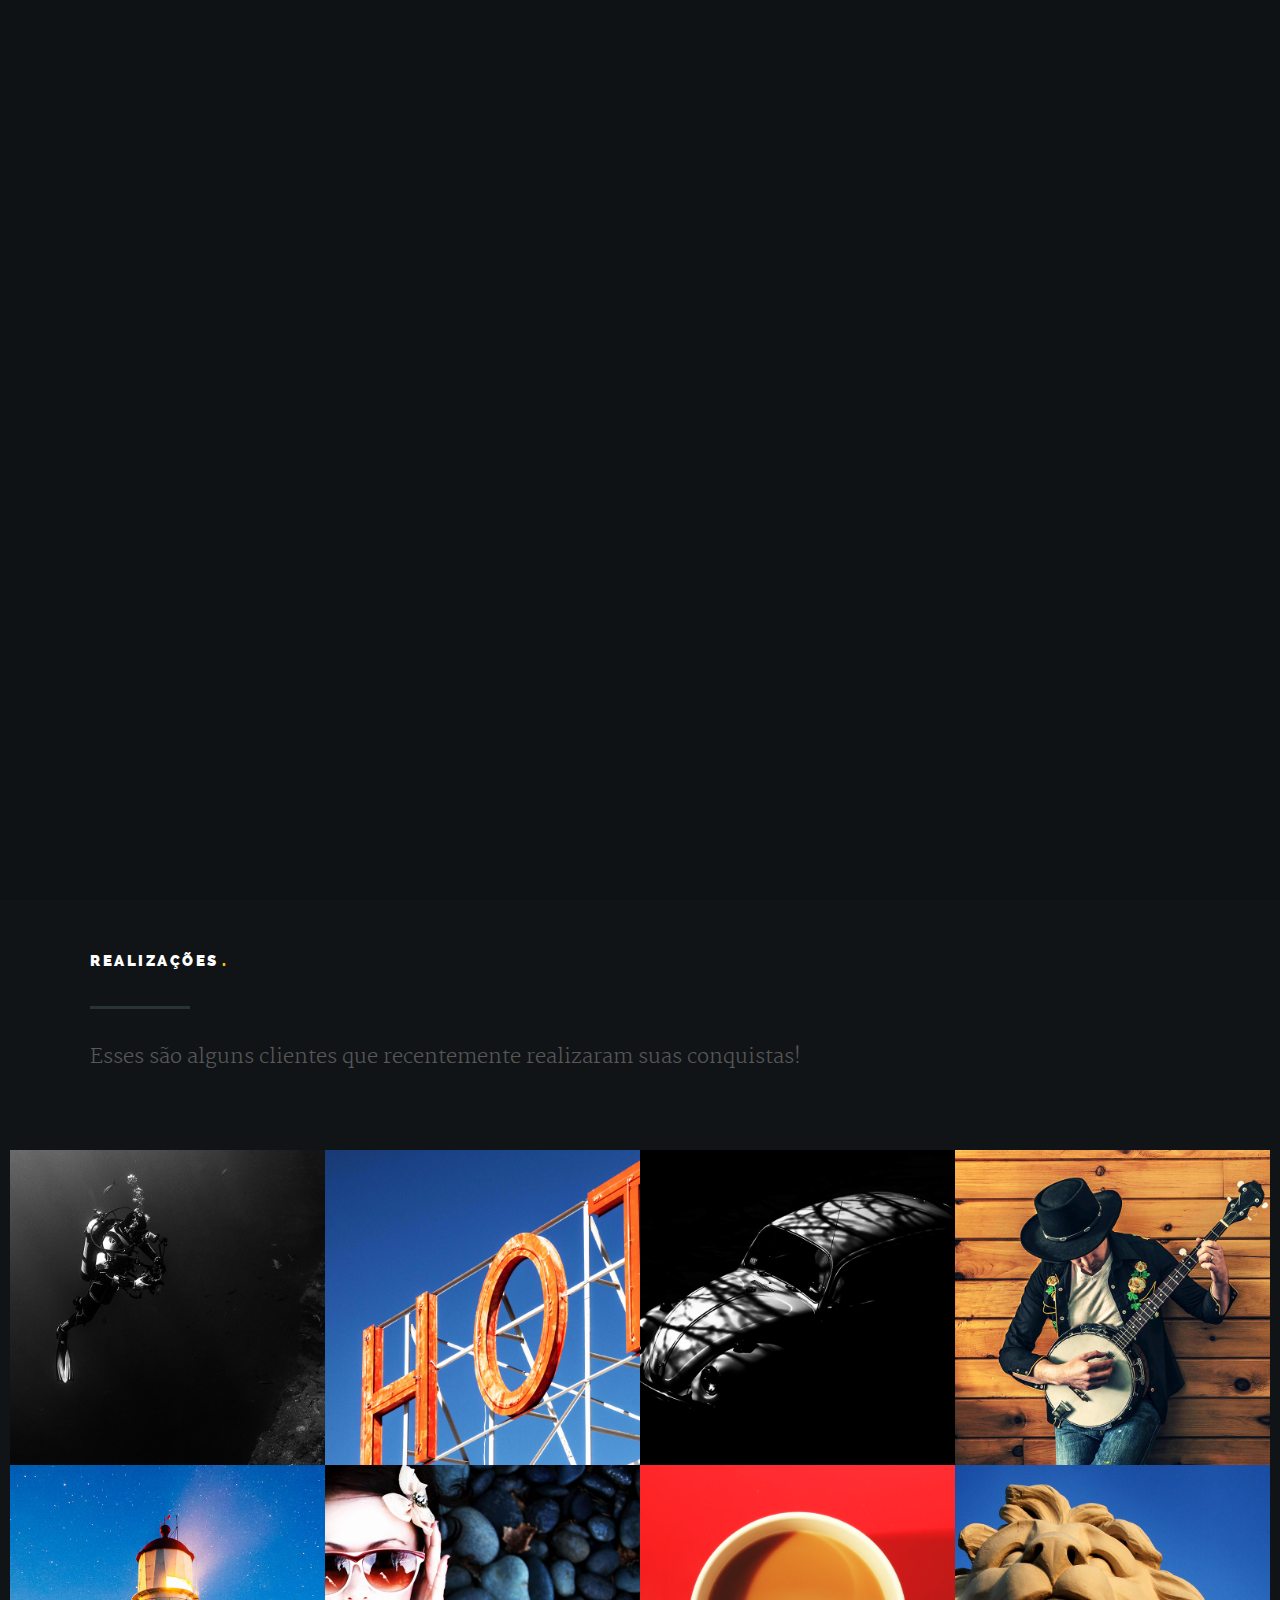
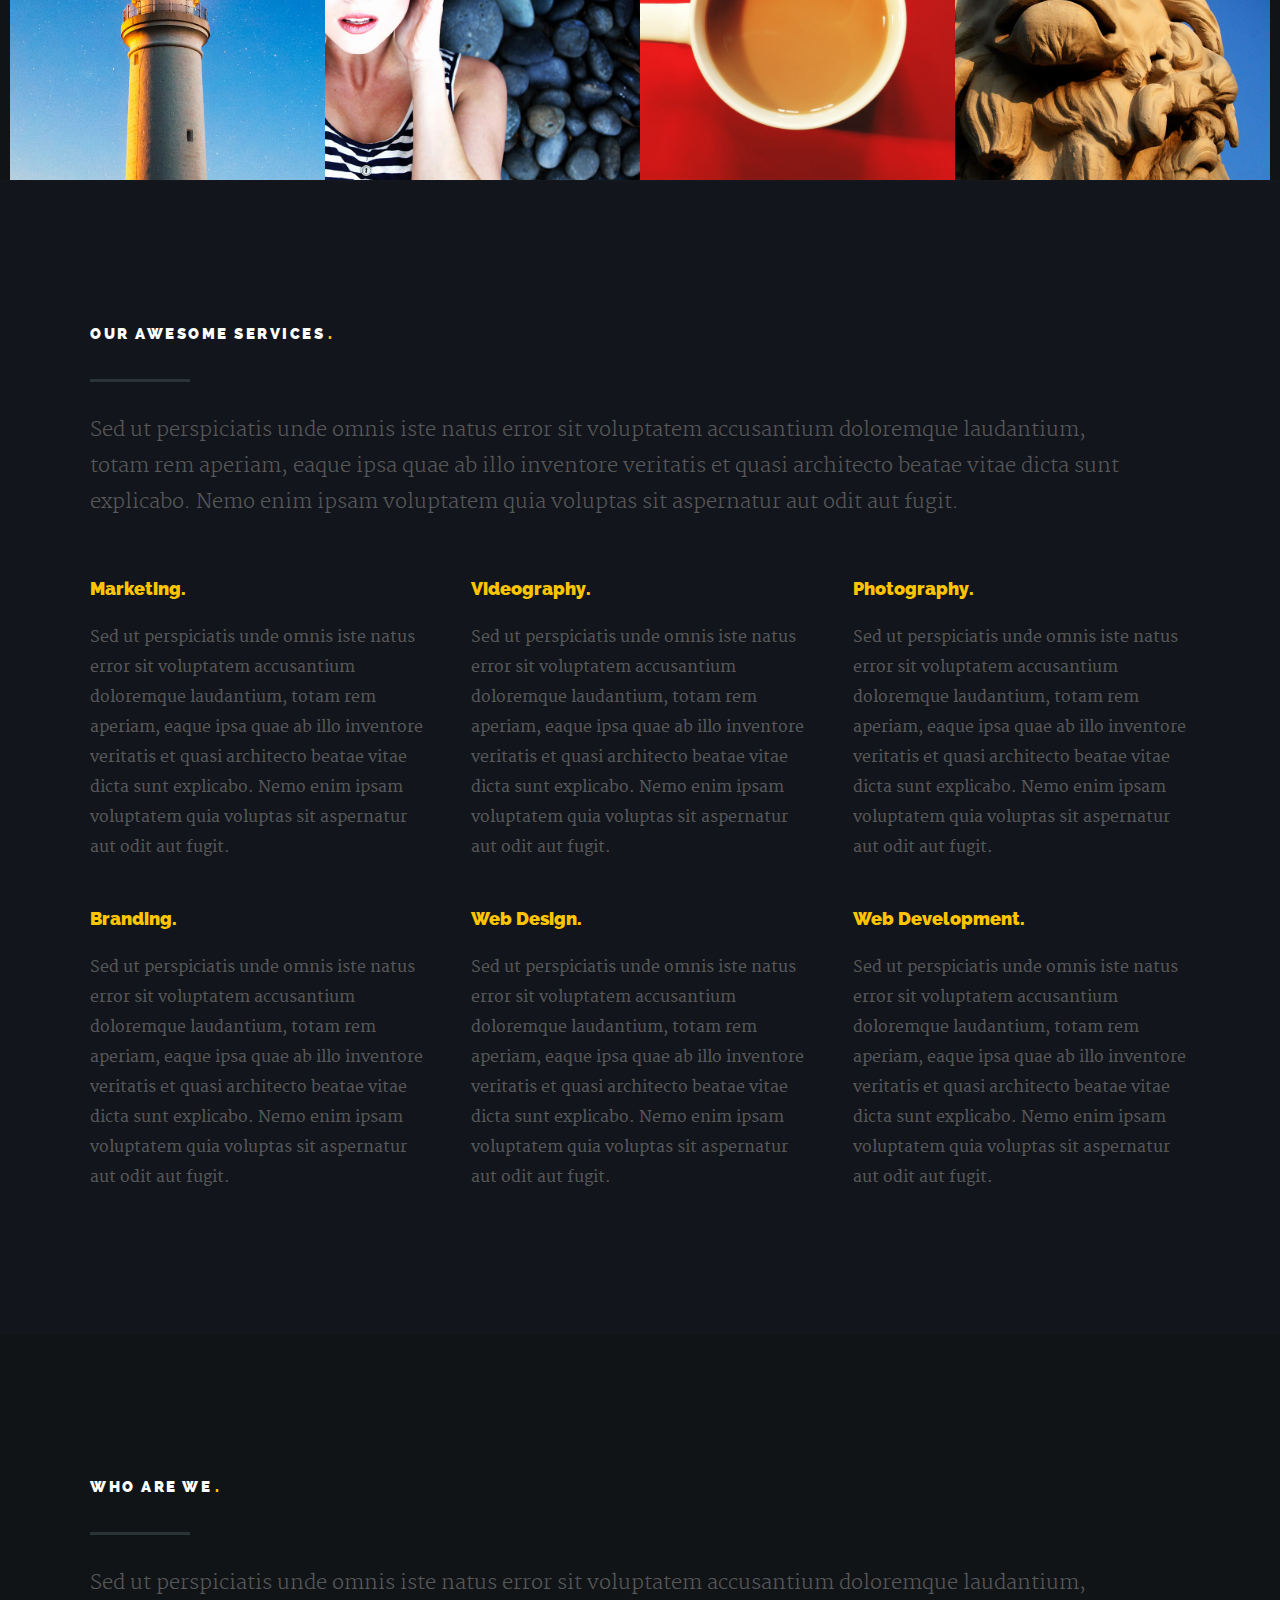
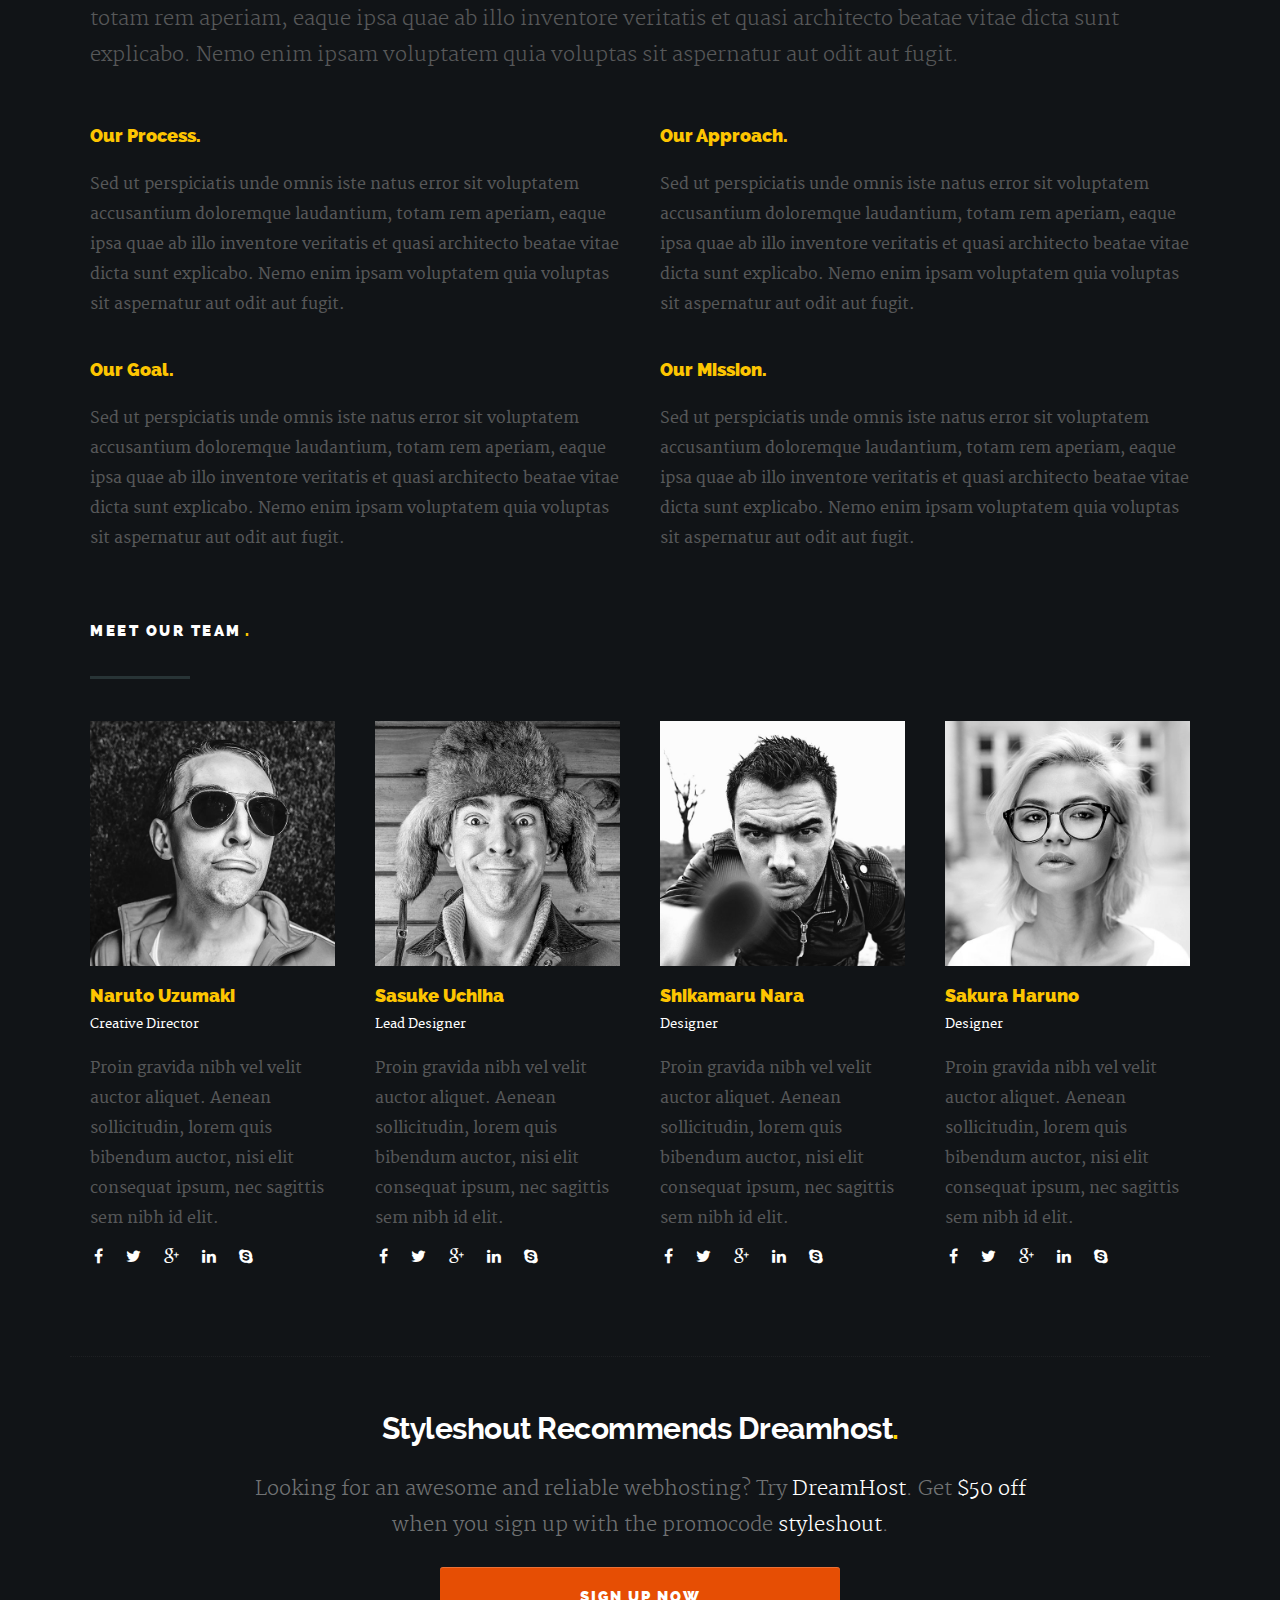
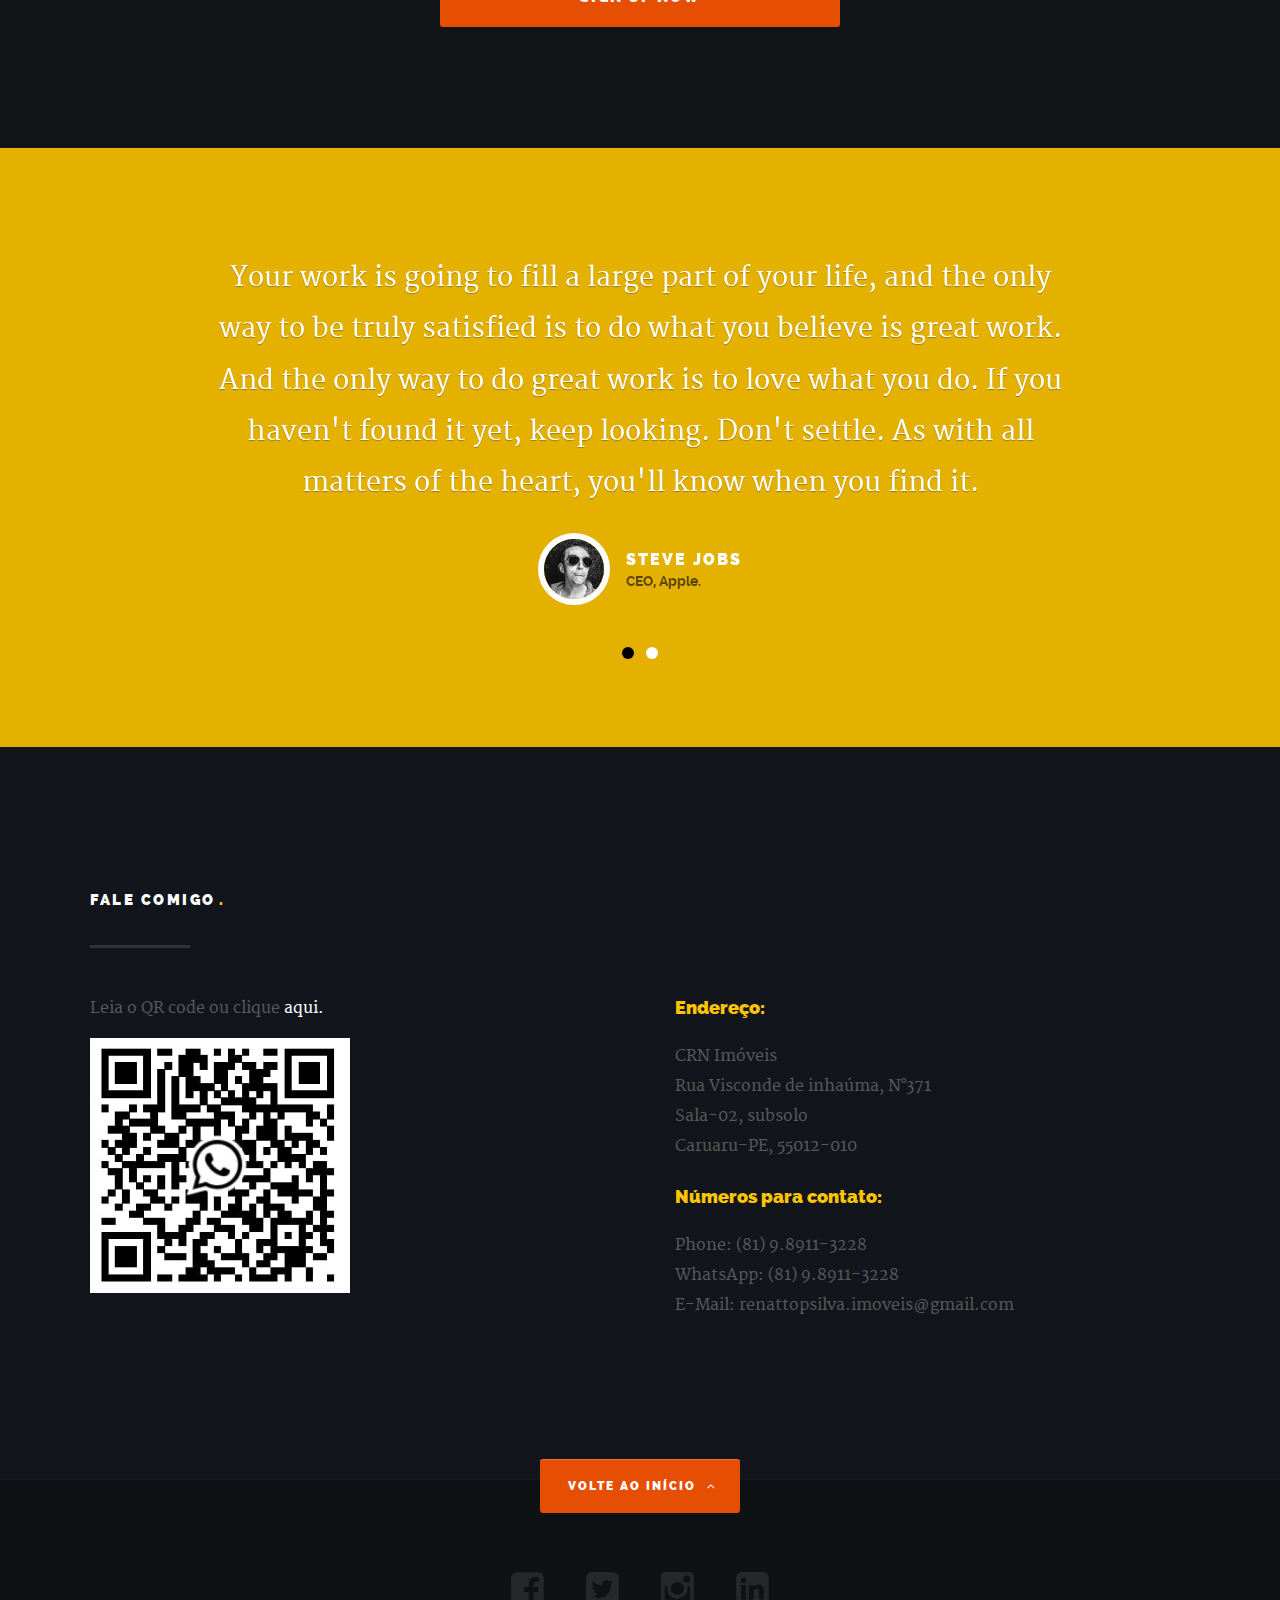
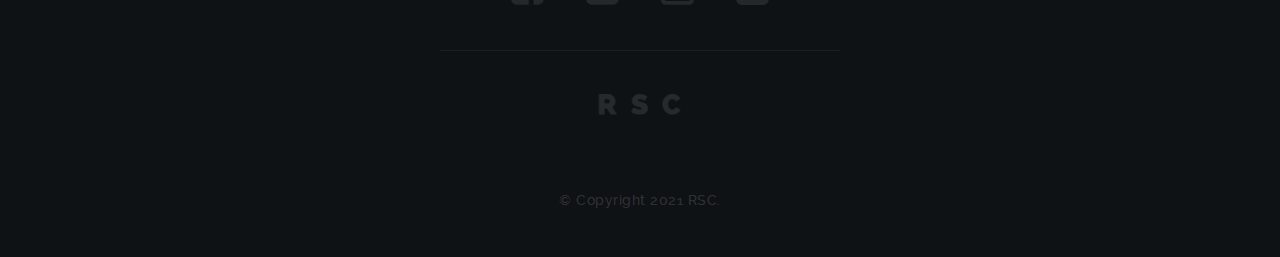
<file: quintas-das-alamedas/index.html>
<!DOCTYPE html>
<!--[if IE 8 ]><html class="no-js oldie ie8" lang="pt-br"> <![endif]-->
<!--[if IE 9 ]><html class="no-js oldie ie9" lang="pt-br"> <![endif]-->
<!--[if (gte IE 9)|!(IE)]><!--><html class="no-js" lang="pt-br"> <!--<![endif]-->
<head>

	<!--- basic page needs
 	================================================== -->
	<meta charset="utf-8">
	<title>Renatto Silva Corretor - Seu sonho meu objetivo</title>
	<meta name="description" content="">  
	<meta name="author" content="">

	<!-- mobile specific metas
	================================================== -->
	<meta name="viewport" content="width=device-width, initial-scale=1, maximum-scale=1">

	<!-- CSS
	================================================== -->
	<link rel="stylesheet" href="css/base.css">
	<link rel="stylesheet" href="css/vendor.min.css">
	<link rel="stylesheet" href="css/main.css">     

	<!-- script
	================================================== -->
	<script src="js/modernizr.js"></script>

	<!-- favicons
	================================================== -->
	<link rel="shortcut icon" href="favicon.png" >

</head>

<body>

	<!-- header
	================================================== -->
	<header id="main-header">
		<div class="row">
			<div class="logo">
				<a href="index.html">Renatto Silva Corretor</a>
			</div>
			<nav id="nav-wrap">         
				<a class="mobile-btn" href="#nav-wrap" title="Show navigation">
					<span class="menu-icon">Menu</span>
				</a>
				<a class="mobile-btn" href="#" title="Hide navigation">
					<span class="menu-icon">Menu</span>
				</a>            
				<ul id="nav" class="nav">
					<li><a class="smoothscroll" href="#hero">Início</a></li>
					<!--<li class="current"><a class="smoothscroll" href="#portfolio">Realizações</a></li>-->
					<!--<li><a class="smoothscroll" href="#services">Sem df</a></li>-->
					<!--<li><a class="smoothscroll" href="#about">Sobre</a></li>-->
					<li><a class="smoothscroll" href="#contact">Contato</a></li>
				</ul> <!-- end #nav -->
			</nav> <!-- end #nav-wrap -->
			<ul class="header-social">
				<li><a href="https://www.facebook.com/corretorrenatto"><i class="fa fa-facebook"></i></a></li>
				<li><a href="https://www.instagram.com/renattosilvacorretor/"><i class="fa fa-instagram"></i></a></li>
				<li><a href="https://www.linkedin.com/in/renatto-silva-8ab035201"><i class="fa fa-linkedin"></i></a></li>
			</ul>      
		</div>
	</header> <!-- end header -->

   <!-- homepage hero
   ================================================== -->
   <section id="hero">	
   	  
		<div class="row hero-content">

			<div class="twelve columns hero-container">

			   <!-- hero-slider start-->
			   <div id="hero-slider" class="flexslider">

				   <ul class="slides">

					   <!-- slide -->
					   <li>
						   <div class="flex-caption">
								<div class="logo-alamedas">
									<img src="images/quintas/alamedas-2.png" alt="Quintas das Alamedas">								
								</div>
								<h1 class="">Feito pra você!</h1>
									
								<h3 class="">O primeiro condominio misto de Caruaru, localizado no bairro Luiz Gonzaga.</h3>				   
							</div>						
					   </li>
					   <!-- slide -->
					   <li>
						   <div class="flex-caption">
								<div class="logo-alamedas">
									<img src="images/quintas/alamedas-2.png" alt="Quintas das Alamedas">								
								</div>
								<h1 class="">Casa ou apartamento?</h1>
									
								<h3 class="">Agora você tem a oportunidade de escolher entre casa ou apartamento em um só empreendimento.</h3>				   
							</div>						
					   </li>

				   </ul>

			   </div> <!-- end hero-slider -->				   

	      </div> <!-- end twelve columns-->

		</div> <!-- end row -->	

		<div id="more">
		      <a class="" href="https://wa.me/message/EGKWTRZQWAFTC1">Faça sua simulação!</a>
		</div> 	

   </section> <!-- end homepage hero -->


   <!-- portfolio
   ================================================== -->
   <section id="portfolio">

      <div class="row section-head">

      	<div class="twelve columns">

      		<h1>Realizações<span>.</span></h1>

	         <hr />               

	         <p>Esses são alguns clientes que recentemente realizaram suas conquistas!
	         </p>

	      </div>

      </div> <!-- end section-head -->

      <div class="row items">

         <!-- portfolio-wrapper -->
         <div id="portfolio-wrapper" class="bgrid-fourth s-bgrid-third tab-bgrid-half">

            <div class="bgrid folio-item">
               <div class="item-wrap">
                  <a href="#modal-01">
	                  <img src="images/portfolio/underwater.jpg" alt="Underwater">
                     <div class="overlay"></div>                       
                     <div class="portfolio-item-meta">
     					      <h5>Underwater</h5>
                        <p>Videography</p>
     					   </div> 
                     <div class="link-icon"><i class="fa fa-plus"></i></div>
                  </a>
               </div>
        		</div> <!-- item end -->

            <div class="bgrid folio-item">
               <div class="item-wrap">
                  <a href="#modal-02">
                     <img src="images/portfolio/hotel.jpg" alt="Hotel Sign">
                     <div class="overlay">
                      <div class="portfolio-item-meta">
          					   <h5>Hotel Sign</h5>
                           <p>Branding</p>
          					</div>
                     </div>
                     <div class="link-icon"><i class="fa fa-plus"></i></div>
                  </a>
               </div>
         	</div> <!-- item end -->

            <div class="bgrid folio-item">
               <div class="item-wrap">
                  <a href="#modal-03">
                     <img src="images/portfolio/beetle.jpg" alt="Beetle">                        
                     <div class="overlay">
                      <div class="portfolio-item-meta">
          					   <h5>Beetle</h5>
                           <p>Webdesign</p>
          					</div>
                     </div>
                     <div class="link-icon"><i class="fa fa-plus"></i></div>
                  </a>
               </div>
         	</div> <!-- item end -->

            <div class="bgrid folio-item">
               <div class="item-wrap">
                  <a href="#modal-04">
                     <img src="images/portfolio/banjo-player.jpg" alt="Banjo Player">
                     <div class="overlay">
                      <div class="portfolio-item-meta">
          					   <h5>Banjo Player</h5>
                           <p>Photography</p>
          					</div>
                     </div>
                     <div class="link-icon"><i class="fa fa-plus"></i></div>
                  </a>
               </div>
         	</div> <!-- item end -->

            <div class="bgrid folio-item">
               <div class="item-wrap">
                  <a href="#modal-05">
                   <img src="images/portfolio/lighthouse.jpg" alt="Lighthouse">
                     <div class="overlay">
                      <div class="portfolio-item-meta">
          					   <h5>Lighthouse</h5>
                           <p>Web Development</p>
          					</div>
                     </div>
                     <div class="link-icon"><i class="fa fa-plus"></i></div>
                  </a>
               </div>
         	</div> <!-- item end -->

            <div class="bgrid folio-item">
               <div class="item-wrap">
                  <a href="#modal-06">
                     <img src="images/portfolio/girl.jpg" alt="Girl Stuff">
                     <div class="overlay">
                      <div class="portfolio-item-meta">
          					   <h5>Girl Stuff</h5>
                           <p>Photography</p>
          					</div>
                     </div>
                     <div class="link-icon"><i class="fa fa-plus"></i></div>
                  </a>
               </div>
         	</div> <!-- item end -->

            <div class="bgrid folio-item">
               <div class="item-wrap">
                  <a href="#modal-07">                        
                     <img src="images/portfolio/coffee.jpg" alt="Coffee Cup">                       
                     <div class="overlay">
                      <div class="portfolio-item-meta">
          					   <h5>Coffee Cup</h5>
                           <p>Branding</p>
          					</div>
                     </div>
                     <div class="link-icon"><i class="fa fa-plus"></i></div>
                  </a>
               </div>
         	</div> <!-- item end -->

            <div class="bgrid folio-item">
               <div class="item-wrap">
                  <a href="#modal-08">
                     <img src="images/portfolio/judah.jpg" alt="Judah">
                     <div class="overlay">
                      	<div class="portfolio-item-meta">
        					      <h5>Judah</h5>
                           <p>Webdesign</p>
        					   </div>
                     </div>
                     <div class="link-icon"><i class="fa fa-plus"></i></div>                     
                  </a>
               </div>
       		</div>  <!-- item end -->

         </div> <!-- end portfolio-wrapper -->
         

         <!-- modal popup
	   	========================================================= -->
         <div id="modal-01" class="popup-modal mfp-hide">

		      <div class="media">
	      		<img src="images/portfolio/modals/m-underwater.jpg" alt="Underwater" />
	      	</div>

		      <div class="description-box">
			      <h4>Underwater</h4>
			      <p>Proin gravida nibh vel velit auctor aliquet. Aenean sollicitudin, lorem quis bibendum auctor, nisi elit consequat ipsum, nec sagittis sem nibh id elit.</p>
               <span class="categories">Videography</span>
		      </div>

            <div class="link-box group">
            	<a href="http://www.behance.net">Details</a>
            	<a href="#" class="popup-modal-dismiss">Close</a>         
            </div>

	      </div><!-- modal-01 end -->

         <div id="modal-02" class="popup-modal mfp-hide">

		      <div class="media">
	      		<img src="images/portfolio/modals/m-hotel.jpg" alt="Hotel Sign" />
	      	</div>

		      <div class="description-box">
			      <h4>Hotel Sign</h4>
			      <p>Proin gravida nibh vel velit auctor aliquet. Aenean sollicitudin, lorem quis bibendum auctor, nisi elit consequat ipsum, nec sagittis sem nibh id elit.</p>
               <span class="categories">Branding, Web Development</span>
		      </div>

            <div class="link-box">            	
               <a href="http://www.behance.net">Details</a>
		         <a href="#" class="popup-modal-dismiss">Close</a>
            </div>

	      </div><!-- modal-02 end -->

         <div id="modal-03" class="popup-modal mfp-hide">

		      <div class="media">
	      		<img src="images/portfolio/modals/m-beetle.jpg" alt="" />
	      	</div>

		      <div class="description-box">
			      <h4>Beetle</h4>
			      <p>Proin gravida nibh vel velit auctor aliquet. Aenean sollicitudin, lorem quis bibendum auctor, nisi elit consequat ipsum, nec sagittis sem nibh id elit.</p>
               <span class="categories">Webdesign</span>
		      </div>

            <div class="link-box">
               <a href="http://www.behance.net">Details</a>
		         <a href="#" class="popup-modal-dismiss">Close</a>
            </div>

	      </div><!-- modal-03 end -->

			<div id="modal-04" class="popup-modal mfp-hide">

		      <div class="media">
	      		<img src="images/portfolio/modals/m-banjo-player.jpg" alt="" />
	      	</div>

		      <div class="description-box">
			      <h4>Banjo Player</h4>
			      <p>Proin gravida nibh vel velit auctor aliquet. Aenean sollicitudin, lorem quis bibendum auctor, nisi elit consequat ipsum, nec sagittis sem nibh id elit.</p>
               <span class="categories">Photography</span>
		      </div>

            <div class="link-box">
               <a href="http://www.behance.net">Details</a>
		         <a href="#" class="popup-modal-dismiss">Close</a>
            </div>

	      </div><!-- modal-04 end -->

	      <div id="modal-05" class="popup-modal slider mfp-hide">	

	      	<div class="media">
	      		<img src="images/portfolio/modals/m-lighthouse.jpg" alt="" />
	      	</div>      	

		      <div class="description-box">
			      <h4>Lighthouse</h4>		      

			      <p>Proin gravida nibh vel velit auctor aliquet. Aenean sollicitudin, lorem quis bibendum auctor, nisi elit consequat ipsum, nec sagittis sem nibh id elit.</p>

			      <div class="categories">Web Development</div>
               
		      </div>

            <div class="link-box">
               <a href="http://www.behance.net">Details</a>
		         <a href="#" class="popup-modal-dismiss">Close</a>
            </div>		      

	      </div><!-- modal-05 end -->

	      <div id="modal-06" class="popup-modal mfp-hide">

		      <div class="media">
	      		<img src="images/portfolio/modals/m-girl.jpg" alt="" />
	      	</div>	

		      <div class="description-box">
			      <h4>Girl Stuff</h4>			      

			      <p>Proin gravida nibh vel velit auctor aliquet. Aenean sollicitudin, lorem quis bibendum auctor, nisi elit consequat ipsum, nec sagittis sem nibh id elit.</p>

			      <div class="categories">Photography</div>
               
		      </div>

            <div class="link-box">
               <a href="http://www.behance.net">Details</a>
		         <a href="#" class="popup-modal-dismiss">Close</a>
            </div>

	      </div><!-- modal-06 end -->

	      <div id="modal-07" class="popup-modal mfp-hide">

		      <div class="media">
	      		<img src="images/portfolio/modals/m-coffee.jpg" alt="" />
	      	</div>	

		      <div class="description-box">
			      <h4>Coffee Cup</h4>			      

			      <p>Proin gravida nibh vel velit auctor aliquet. Aenean sollicitudin, lorem quis bibendum auctor, nisi elit consequat ipsum, nec sagittis sem nibh id elit.</p>

			      <div class="categories">Branding</div>
               
		      </div>

            <div class="link-box">
               <a href="http://www.behance.net">Details</a>
		         <a href="#" class="popup-modal-dismiss">Close</a>
            </div>

	      </div><!-- modal-07 end -->

	      <div id="modal-08" class="popup-modal mfp-hide">

		      <div class="media">
	      		<img src="images/portfolio/modals/m-judah.jpg" alt="" />
	      	</div>	

		      <div class="description-box">
			      <h4>Judah</h4>			      

			      <p>Proin gravida nibh vel velit auctor aliquet. Aenean sollicitudin, lorem quis bibendum auctor, nisi elit consequat ipsum, nec sagittis sem nibh id elit.</p>

			      <div class="categories">Webdesign</div>
               
		      </div>

            <div class="link-box">
               <a href="http://www.behance.net">Details</a>
		         <a href="#" class="popup-modal-dismiss">Close</a>
            </div>

	      </div><!-- modal-08 end -->

      </div>  <!-- end row -->

   </section> <!-- end portfolio -->


   <!-- Services Section
   ================================================== -->
   <section id="services">

   	<div class="row section-head">

      	<div class="twelve columns">

      		<h1>Our Awesome Services<span>.</span></h1>

	         <hr />      	         

	         <p>Sed ut perspiciatis unde omnis iste natus error sit voluptatem accusantium doloremque laudantium, totam rem aperiam,
	         eaque ipsa quae ab illo inventore veritatis et quasi architecto beatae vitae dicta sunt explicabo. Nemo enim ipsam
	         voluptatem quia voluptas sit aspernatur aut odit aut fugit.
	         </p>

	      </div>

      </div> <!-- end section-head -->

      <div class="row mobile-no-padding">      	

	      <div class="service-list bgrid-third s-bgrid-half tab-bgrid-whole group">

	      	<div class="bgrid">	               

	            <h3>Marketing.</h3>

	            <div class="service-content">	                  
		            <p>Sed ut perspiciatis unde omnis iste natus error sit voluptatem accusantium doloremque laudantium, totam rem aperiam, eaque ipsa quae ab illo inventore veritatis et quasi architecto beatae vitae dicta sunt explicabo. Nemo enim ipsam voluptatem quia voluptas sit aspernatur aut odit aut fugit.
	         		</p> 
	         	</div>  

				</div> <!-- end bgrid -->

				<div class="bgrid">	              

	            <h3>Videography.</h3>                  

	            <div class="service-content">	                  
		            <p>Sed ut perspiciatis unde omnis iste natus error sit voluptatem accusantium doloremque laudantium, totam rem aperiam, eaque ipsa quae ab illo inventore veritatis et quasi architecto beatae vitae dicta sunt explicabo. Nemo enim ipsam voluptatem quia voluptas sit aspernatur aut odit aut fugit.
	         		</p> 
	            </div>	              

			   </div> <!-- end bgrid -->

			   <div class="bgrid">	              

	            <h3>Photography.</h3>

	            <div class="service-content">		                  
		            <p>Sed ut perspiciatis unde omnis iste natus error sit voluptatem accusantium doloremque laudantium, totam rem aperiam, eaque ipsa quae ab illo inventore veritatis et quasi architecto beatae vitae dicta sunt explicabo. Nemo enim ipsam voluptatem quia voluptas sit aspernatur aut odit aut fugit.
	        			</p> 
	            </div> 	               

			   </div> <!-- end bgrid -->

				<div class="bgrid">	              
	                  
	            <h3>Branding.</h3> 

	            <div class="service-content">	                  
		            <p>Sed ut perspiciatis unde omnis iste natus error sit voluptatem accusantium doloremque laudantium, totam rem aperiam, eaque ipsa quae ab illo inventore veritatis et quasi architecto beatae vitae dicta sunt explicabo. Nemo enim ipsam voluptatem quia voluptas sit aspernatur aut odit aut fugit.
	         		</p> 
	            </div>                

				</div> <!-- end bgrid -->

			   <div class="bgrid">

	            <h3>Web Design.</h3>

	            <div class="service-content">	                  
		            <p>Sed ut perspiciatis unde omnis iste natus error sit voluptatem accusantium doloremque laudantium, totam rem aperiam, eaque ipsa quae ab illo inventore veritatis et quasi architecto beatae vitae dicta sunt explicabo. Nemo enim ipsam voluptatem quia voluptas sit aspernatur aut odit aut fugit.
	        			</p> 
	            </div>	               

			   </div> <!-- end bgrid -->

			   <div class="bgrid">	               

	            <h3>Web Development.</h3>

	            <div class="service-content">
		            <p>Sed ut perspiciatis unde omnis iste natus error sit voluptatem accusantium doloremque laudantium, totam rem aperiam, eaque ipsa quae ab illo inventore veritatis et quasi architecto beatae vitae dicta sunt explicabo. Nemo enim ipsam voluptatem quia voluptas sit aspernatur aut odit aut fugit.
	        			</p> 
	            </div>	               

			   </div> <!-- end bgrid -->

	      </div> <!-- end service-list -->	      

      </div> <!-- end row -->      

   </section> <!-- end services -->


   <!-- About Section
   ================================================== -->
   <section id="about">

   	<div class="row section-head">

      	<div class="twelve columns">

      		<h1>Who Are We<span>.</span></h1>

	         <hr />     	    

	         <p>Sed ut perspiciatis unde omnis iste natus error sit voluptatem accusantium doloremque laudantium, totam rem aperiam,
	         eaque ipsa quae ab illo inventore veritatis et quasi architecto beatae vitae dicta sunt explicabo. Nemo enim ipsam
	         voluptatem quia voluptas sit aspernatur aut odit aut fugit.
	         </p>

	      </div> <!-- end section-head -->

      </div>

      <div class="row mobile-no-padding">       	

      	<div class="process bgrid-half tab-bgrid-whole group">

      		<div class="bgrid">

			      <h3>Our Process.</h3>	

			      <p>Sed ut perspiciatis unde omnis iste natus error sit voluptatem accusantium doloremque laudantium, totam rem aperiam, eaque ipsa quae ab illo inventore veritatis et quasi architecto beatae vitae dicta sunt explicabo. Nemo enim ipsam voluptatem quia voluptas sit aspernatur aut odit aut fugit.
			      </p>

		   	</div>

      		<div class="bgrid">

			     	<h3>Our Approach.</h3>

			     	<p>Sed ut perspiciatis unde omnis iste natus error sit voluptatem accusantium doloremque laudantium, totam rem aperiam, eaque ipsa quae ab illo inventore veritatis et quasi architecto beatae vitae dicta sunt explicabo. Nemo enim ipsam voluptatem quia voluptas sit aspernatur aut odit aut fugit.
			   	</p>	

		      </div> 

		      <div class="bgrid">

			     	<h3>Our Goal.</h3>	

			     	<p>Sed ut perspiciatis unde omnis iste natus error sit voluptatem accusantium doloremque laudantium, totam rem aperiam, eaque ipsa quae ab illo inventore veritatis et quasi architecto beatae vitae dicta sunt explicabo. Nemo enim ipsam voluptatem quia voluptas sit aspernatur aut odit aut fugit.
			      </p>

		      </div>

		      <div class="bgrid">

			      <h3>Our Mission.</h3>

			      <p>Sed ut perspiciatis unde omnis iste natus error sit voluptatem accusantium doloremque laudantium, totam rem aperiam, eaque ipsa quae ab illo inventore veritatis et quasi architecto beatae vitae dicta sunt explicabo. Nemo enim ipsam voluptatem quia voluptas sit aspernatur aut odit aut fugit.
			      </p>	

		      </div>

      	</div> <!-- end process -->      	

     	</div> <!-- end row -->


      <div class="row team section-head">

   		<div class="twelve columns">

	         <h1>Meet Our Team<span>.</span></h1>

	         <hr />	         

	      </div>

      </div> <!-- end section-head -->

      <div class="row">

         <div id="team-wrapper" class="bgrid-fourth s-bgrid-third tab-bgrid-half mob-bgrid-whole group">

            <div class="bgrid member">

					<div class="member-pic">
						<img src="images/team/member01-k.jpg" alt=""/>
                 	<div class="mask"></div>       	
               </div>
               <div class="member-name">
                  <h3>Naruto Uzumaki</h3>
                  <span>Creative Director</span>
               </div>

               <p>Proin gravida nibh vel velit auctor aliquet. Aenean sollicitudin, lorem quis bibendum auctor,
               nisi elit consequat ipsum, nec sagittis sem nibh id elit. </p>

               <ul class="member-social">
                  <li><a href="#"><i class="fa fa-facebook"></i></a></li>
                  <li><a href="#"><i class="fa fa-twitter"></i></a></li>
                  <li><a href="#"><i class="fa fa-google-plus"></i></a></li>
                  <li><a href="#"><i class="fa fa-linkedin"></i></a></li>
                  <li><a href="#"><i class="fa fa-skype"></i></a></li>
               </ul>

            </div> <!-- end member -->

            <div class="bgrid member">
								
					<div class="member-pic">
                  <img src="images/team/member03-k.jpg" alt=""/>
               	<div class="mask"></div>  
               </div>
               <div class="member-name">
                  <h3>Sasuke Uchiha</h3>
                  <span>Lead Designer</span>
               </div>

               <p>Proin gravida nibh vel velit auctor aliquet. Aenean sollicitudin, lorem quis bibendum auctor,
               nisi elit consequat ipsum, nec sagittis sem nibh id elit. </p>

               <ul class="member-social">
                  <li><a href="#"><i class="fa fa-facebook"></i></a></li>
                  <li><a href="#"><i class="fa fa-twitter"></i></a></li>
                  <li><a href="#"><i class="fa fa-google-plus"></i></a></li>
                  <li><a href="#"><i class="fa fa-linkedin"></i></a></li>
                  <li><a href="#"><i class="fa fa-skype"></i></a></li>
               </ul>

            </div> <!-- end member -->

            <div class="bgrid member">
								
					<div class="member-pic">
						<img src="images/team/member04-k.jpg" alt=""/>
                 	<div class="mask"></div>                          	
               </div>
               <div class="member-name">
                  <h3>Shikamaru Nara</h3>
                  <span>Designer</span>
               </div>

               <p>Proin gravida nibh vel velit auctor aliquet. Aenean sollicitudin, lorem quis bibendum auctor,
               nisi elit consequat ipsum, nec sagittis sem nibh id elit. </p>

               <ul class="member-social">
                  <li><a href="#"><i class="fa fa-facebook"></i></a></li>
                  <li><a href="#"><i class="fa fa-twitter"></i></a></li>
                  <li><a href="#"><i class="fa fa-google-plus"></i></a></li>
                  <li><a href="#"><i class="fa fa-linkedin"></i></a></li>
                  <li><a href="#"><i class="fa fa-skype"></i></a></li>
               </ul>

     			</div> <!-- end member -->

            <div class="bgrid member">
								
					<div class="member-pic">
                 	<img src="images/team/member05-k.jpg" alt=""/>
                 	<div class="mask"></div>  
               </div>
               <div class="member-name">
                  <h3>Sakura Haruno</h3>
                  <span>Designer</span>
               </div>

               <p>Proin gravida nibh vel velit auctor aliquet. Aenean sollicitudin, lorem quis bibendum auctor,
               nisi elit consequat ipsum, nec sagittis sem nibh id elit. </p>

               <ul class="member-social">
                  <li><a href="#"><i class="fa fa-facebook"></i></a></li>
                  <li><a href="#"><i class="fa fa-twitter"></i></a></li>
                  <li><a href="#"><i class="fa fa-google-plus"></i></a></li>
                  <li><a href="#"><i class="fa fa-linkedin"></i></a></li>
                  <li><a href="#"><i class="fa fa-skype"></i></a></li>
               </ul>

            </div> <!-- end member -->

         </div> <!-- end team-wrapper -->

      </div> <!-- end row -->

      <div id="call-to-action">	       

		   <div class="row section-ads">

		      <div class="twelve columns">		         		

			      <h2><a href="http://www.dreamhost.com/r.cgi?287326|STYLESHOUT">Styleshout Recommends Dreamhost<span>.</span></a></h2>

			      <p>
			      Looking for an awesome and reliable webhosting? Try <a href="http://www.dreamhost.com/r.cgi?287326|STYLESHOUT"><span>DreamHost</span></a>.
					Get <span>$50 off</span> when you sign up with the promocode <span>styleshout</span>. 
					<!-- Simply type	the promocode in the box labeled “Promo Code” when placing your order. -->					
					</p>

					<div class="action">
			         <a href="http://www.dreamhost.com/r.cgi?287326|STYLESHOUT" >Sign Up Now</a>
	         	</div>

			   </div>

		   </div> <!-- end section-ads -->		         	         

	   </div> <!-- end call-to-action -->	           

   </section> <!-- end about -->  


   <!-- Testimonials Section
   ================================================== -->
   <section id="testimonials">

      <div class="row content flex-container">
    
         <div id="testimonial-slider" class="flexslider">

            <ul class="slides">
               <li>
                  <p>Your work is going to fill a large part of your life, and the only way to be truly satisfied is
                  to do what you believe is great work. And the only way to do great work is to love what you do.
                  If you haven't found it yet, keep looking. Don't settle. As with all matters of the heart, you'll know when you find it.
                  </p>

                  <div class="testimonial-author">
                    	<img src="images/avatars/avatar-1.jpg" alt="Author image">
                    	<div class="author-info">
                    		Steve Jobs
                    		<span class="position">CEO, Apple.</span>
                    	</div>
                  </div>
             	</li> <!-- end slide -->

               <li>                       
                  <p>This is Photoshop's version  of Lorem Ipsum. Proin gravida nibh vel velit auctor aliquet.
                  Aenean sollicitudin, lorem quis bibendum auctor, nisi elit consequat ipsum, nec sagittis sem
                  nibh id elit. Duis sed odio sit amet nibh vulputate cursus a sit amet mauris.
                  </p>
                  <div class="testimonial-author">
                    	<img src="images/avatars/avatar-2.jpg" alt="Author image">
                    	<div class="author-info">
                    		John Doe
                    		<span>CEO, ABC Corp.</span>
                    	</div>
                  </div>                        
               </li> <!-- end slide -->

            </ul> <!-- end slides -->

         </div> <!-- end flexslider -->         
        
      </div> <!-- end row -->

   </section> <!-- end testimonials section -->  


   <!-- contact
   ================================================== -->
   <section id="contact">

   	<div class="row section-head">

   		<div class="twelve columns">

	         <h1>Fale comigo<span>.</span></h1>

	         <hr />	        

	      </div>

      </div> <!-- end section-head -->

      <div class="row">
      	
      	<div id="contact-form" class="six columns tab-whole left">

		<!-- form -->
			<div class="">
				<p>Leia o QR code ou clique <a href="https://wa.me/message/EGKWTRZQWAFTC1" >aqui.</a></p>
				<img src="images/wplink.png" style="width: 260px;" alt="QR code">								
			</div>
		<!-- Form End -->

            <!-- contact-warning -->
            <div id="message-warning"></div>
            <!-- contact-success -->
      		<div id="message-success">
               <i class="icon-ok"></i>Your message was sent, thank you!<br />
      		</div>

         </div>

         <div class="six columns tab-whole right">

            <p class="lead">

	         <h3 class="address">Endereço:</h3>

	         <p>
            CRN Imóveis<br>
            Rua Visconde de inhaúma, N°371<br>
	    Sala-02, subsolo<br>
            Caruaru-PE, 55012-010
            </p>

            <h3>Números para contato:</h3>
			   <p>Phone: (81) 9.8911-3228<br>
			   	WhatsApp: (81) 9.8911-3228<br>
			     	E-Mail: renattopsilva.imoveis@gmail.com
			   </p>
               	
         </div>     	

      </div> <!-- end row -->     

   </section>  <!-- end contact -->


	<!-- Footer
	================================================== -->
	<footer>
		<div class="row">  
			<div class="twelve columns content group">
				<ul class="social-links">
					<li><a href="https://www.facebook.com/corretorrenatto"><i class="fa fa-facebook-square"></i></a></li>
					<li><a href="https://twitter.com/RenattoSilvaCI?s=09"><i class="fa fa-twitter-square"></i></a></li>
					<li><a href="https://www.instagram.com/renattosilvacorretor/"><i class="fa fa-instagram"></i></a></li>
					<li><a href="https://www.linkedin.com/in/renatto-silva-8ab035201"><i class="fa fa-linkedin-square"></i></a></li>
				</ul>
				<hr />
			<div class="info">
				<div class="footer-logo"></div>
					<p></p>
				</div>
			</div>           
			<ul class="copyright">
				<li>&copy; Copyright 2021 RSC.</li>
			</ul>
			<div id="go-top">
				<a class="smoothscroll" title="Back to Top" href="#hero">Volte ao Início<i class="fa fa-angle-up"></i></a>
			</div>
		</div> <!-- end row -->
	</footer> <!-- end footer -->

	<div id="preloader"> 
		<div id="loader"></div>
	</div> 

   <!-- Java Script
   ================================================== --> 
   <script src="js/jquery-1.11.3.min.js"></script>
   <script src="js/jquery-migrate-1.2.1.min.js"></script>
   <script src="js/jquery.flexslider-min.js"></script>
   <script src="js/jquery.waypoints.min.js"></script>
   <script src="js/jquery.validate.min.js"></script>
   <script src="js/jquery.fittext.js"></script>
   <script src="js/jquery.placeholder.min.js"></script>
   <script src="js/jquery.magnific-popup.min.js"></script>  
   <script src="js/main.js"></script>

</body>

</html>
</file>
<file: quintas-das-alamedas/css/base.css>
/* =================================================================== */
/*
/*  KREO v1.0 Base Stylesheet
/*  url: styleshout.com
/*  10-12-2015
/*
/* =================================================================== */

/* 
/* Reset - normalize.css v3.0.1 | MIT License | git.io/normalize 
/* =================================================================== */

html {
	font-family: sans-serif;
	-ms-text-size-adjust: 100%;
	-webkit-text-size-adjust: 100%;
}

body {
	margin: 0;
}

article,
aside,
details,
figcaption,
figure,
footer,
header,
hgroup,
main,
nav,
section,
summary {
	display: block;
}

audio,
canvas,
progress,
video {
	display: inline-block;
	vertical-align: baseline;
}

audio:not([controls]) {
	display: none;
	height: 0;
}

[hidden],
template {
	display: none;
}

a {
	background: transparent;
}

a:active,
a:hover {
	outline: 0;
}

abbr[title] {
	border-bottom: 1px dotted;
}

b,
strong {
	font-weight: bold;
}

dfn {
	font-style: italic;
}

h1 {
	font-size: 2em;
	margin: 0.67em 0;
}

mark {
	background: #ff0;
	color: #000;
}

small {
	font-size: 80%;
}

sub,
sup {
	font-size: 75%;
	line-height: 0;
	position: relative;
	vertical-align: baseline;
}

sup {
	top: -0.5em;
}

sub {
	bottom: -0.25em;
}

img {
	border: 0;
}

svg:not(:root) {
	overflow: hidden;
}

figure {
	margin: 1em 40px;
}

hr {
	-moz-box-sizing: content-box;
	box-sizing: content-box;
	height: 0;
}

pre {
	overflow: auto;
}

code,
kbd,
pre,
samp {
	font-family: monospace, monospace;
	font-size: 1em;
}

button,
input,
optgroup,
select,
textarea {
	color: inherit;
	font: inherit;
	margin: 0;
}

button {
	overflow: visible;
}

button,
select {
	text-transform: none;
}

button,
html input[type="button"],
input[type="reset"],
input[type="submit"] {
	-webkit-appearance: button;
	cursor: pointer;
}

button[disabled],
html input[disabled] {
	cursor: default;
}

button::-moz-focus-inner,
input::-moz-focus-inner {
	border: 0;
	padding: 0;
}

input {
	line-height: normal;
}

input[type="checkbox"],
input[type="radio"] {
	box-sizing: border-box;
	padding: 0;
}

input[type="number"]::-webkit-inner-spin-button,
input[type="number"]::-webkit-outer-spin-button {
	height: auto;
}

input[type="search"] {
	-webkit-appearance: textfield;
	-moz-box-sizing: content-box;
	-webkit-box-sizing: content-box;
	box-sizing: content-box;
}

input[type="search"]::-webkit-search-cancel-button,
input[type="search"]::-webkit-search-decoration {
	-webkit-appearance: none;
}

fieldset {
	border: 1px solid #c0c0c0;
	margin: 0 2px;
	padding: 0.35em 0.625em 0.75em;
}

legend {
	border: 0;
	padding: 0;
}

textarea {
	overflow: auto;
}

optgroup {
	font-weight: bold;
}

table {
	border-collapse: collapse;
	border-spacing: 0;
}

td,
th {
	padding: 0;
}

/*
/* Basic Setup Styles - Top Elements 
/* =================================================================== */

/* NOTE
html is set to 62.5% so that if you use REMS, all the measurements 
are based on 10px sizing. So basically 1.5rem = 15px  */
html {
	-webkit-font-smoothing: antialiased;
	-moz-osx-font-smoothing: grayscale;
	font-size: 62.5%;
	-webkit-box-sizing: border-box;
	-moz-box-sizing: border-box;
	box-sizing: border-box;
}

html,
body {
	height: 100%;
}

*,
*:before,
*:after {
	box-sizing: inherit;
}

body {
	font-weight: normal;
	line-height: 1;
	text-rendering: optimizeLegibility;
}


/*
/* Typography 
====================================================================== */

div,
dl,
dt,
dd,
ul,
ol,
li,
h1,
h2,
h3,
h4,
h5,
h6,
pre,
form,
p,
blockquote,
th,
td {
	margin: 0;
	padding: 0;
}

h1,
h2,
h3,
h4,
h5,
h6 {
	text-rendering: optimizeLegibility;
	line-height: 1.2;
}

hr {
	border: solid #ddd;
	border-width: 1px 0 0;
	clear: both;
	margin: 11px 0 24px;
	height: 0;
}

em,
i {
	font-style: italic;
	line-height: inherit;
}

strong,
b {
	font-weight: bold;
	line-height: inherit;
}

small {
	font-size: 60%;
	line-height: inherit;
}

ul {
	list-style: none;
}

ol {
	list-style: decimal;
}

ol,
ul.square,
ul.circle,
ul.disc {
	margin-left: 17px;
}

ul.square {
	list-style: square;
}

ul.circle {
	list-style: circle;
}

ul.disc {
	list-style: disc;
}

ul li {
	padding-left: 4px;
}

ul ul,
ul ol,
ol ol,
ol ul {
	margin: 3px 0 3px 17px;
}

/* links
---------------------------------------------------------------------- */
a {
	text-decoration: none;
	line-height: inherit;
}

a img {
	border: none;
}

a:focus {
	outline: none;
}

p a,
p a:visited {
	line-height: inherit;
}

/* 
/* Media 
/* =================================================================== */

img,
video,
embed,
object {
	max-width: 100%;
	height: auto;
}

object,
embed {
	height: 100%;
}

img {
	-ms-interpolation-mode: bicubic;
}

/* 
/* Grid
===================================================================== */

.row {
	width: 94%;
	max-width: 1140px;
	margin: 0 auto;
}

.row .row {
	width: auto;
	max-width: none;
	margin-left: -20px;
	margin-right: -20px;
}

.row:before,
.row:after {
	content: "";
	display: table;
}

.row:after {
	clear: both;
}

.column,
.columns,
.bgrid {
	position: relative;
	min-height: 1px;
	float: left;
}

.column,
.columns {
	padding: 0 20px;
}

.column.centered,
.columns.centered {
	float: none;
	margin: 0 auto;
}

.row.collapsed > .column,
.row.collapsed > .columns,
.column.collapsed,
.columns.collapsed {
	padding: 0;
}

[class*="column"] + [class*="column"]:last-child {
	float: right;
}

[class*="column"] + [class*="column"].end {
	float: right;
}

.one,
.row .one {
	width: 8.33333%;
}

.two,
.row .two {
	width: 16.66667%;
}

.three,
.row .three {
	width: 25%;
}

.four,
.row .four {
	width: 33.33333%;
}

.five,
.row .five {
	width: 41.66667%;
}

.six,
.row .six {
	width: 50%;
}

.seven,
.row .seven {
	width: 58.33333%;
}

.eight,
.row .eight {
	width: 66.66667%;
}

.nine,
.row .nine {
	width: 75%;
}

.ten .row .ten {
	width: 83.33333%;
}

.eleven,
.row .eleven {
	width: 91.66667%;
}

.twelve,
.row .twelve {
	width: 100%;
}

/* small screens
--------------------------------------------------------------- */
@media screen and (max-width:1024px) {
	.row .row {
		margin-left: -18px;
		margin-right: -18px;
	}

	.column,
	.columns {
		padding: 0 18px;
	}

}

/* tablets
--------------------------------------------------------------- */
@media screen and (max-width:768px) {
	.row {
		width: auto;
		padding-left: 30px;
		padding-right: 30px;
	}

	.row .row {
		padding-left: 0;
		padding-right: 0;
		margin-left: -15px;
		margin-right: -15px;
	}

	.column,
	.columns {
		padding: 0 15px;
	}

	.tab-fourth,
	.row .tab-fourth {
		width: 25%;
	}

	.tab-third,
	.row .tab-third {
		width: 33.33333%;
	}

	.tab-half,
	.row .tab-half {
		width: 50%;
	}

	.tab-2thirds,
	.row .tab-2thirds {
		width: 66.66667%;
	}

	.tab-3fourths,
	.row .tab-3fourths {
		width: 75%;
	}

	.tab-whole,
	.row .tab-whole {
		width: 100%;
	}

}

/* large mobile devices
--------------------------------------------------------------- */
@media screen and (max-width:600px) {
	.row {
		padding-left: 25px;
		padding-right: 25px;
	}

	.row .row {
		margin-left: -10px;
		margin-right: -10px;
	}

	.column,
	.columns {
		padding: 0 10px;
	}

	.mob-fourth,
	.row .mob-fourth {
		width: 25%;
	}

	.mob-half,
	.row .mob-half {
		width: 50%;
	}

	.mob-3fourths,
	.row .mob-3fourths {
		width: 75%;
	}

	.mob-whole,
	.row .mob-whole {
		width: 100%;
	}

}

/* small mobile devices
--------------------------------------------------------------- */
@media screen and (max-width:400px) {
	.row {
		padding-left: 30px;
		padding-right: 30px;
	}

	.row .row {
		padding-left: 0;
		padding-right: 0;
		margin-left: 0;
		margin-right: 0;
	}

	.column,
	.columns {
		width: auto !important;
		float: none !important;
		margin-left: 0;
		margin-right: 0;
		clear: both;
		padding: 0;
	}

	[class*="column"] + [class*="column"]:last-child {
		float: none;
	}

}

/* 
/* block grids
===================================================================== */
.bgrid-sixth .bgrid {
	width: 16.66667%;
}

.bgrid-fourth .bgrid {
	width: 25%;
}

.bgrid-third .bgrid {
	width: 33.33333%;
}

.bgrid-half .bgrid {
	width: 50%;
}

.bgrid {
	padding: 0;
}

/* Clearing for block grid columns. Allows columns with 
different heights to align properly.
--------------------------------------------------------------------- */
.bgrid-sixth .bgrid:nth-child(6n+1),
.bgrid-fourth .bgrid:nth-child(4n+1),
.bgrid-third .bgrid:nth-child(3n+1),
.bgrid-half .bgrid:nth-child(2n+1) {
	clear: both;
}

/* small screens
--------------------------------------------------------------- */
@media screen and (max-width:1024px) {

	/* block grids for small screens */
	.s-bgrid-sixth .bgrid {
		width: 16.66667%;
	}

	.s-bgrid-fourth .bgrid {
		width: 25%;
	}

	.s-bgrid-third .bgrid {
		width: 33.33333%;
	}

	.s-bgrid-half .bgrid {
		width: 50%;
	}

	.s-bgrid-whole .bgrid {
		width: 100%;
		clear: both;
	}

	[class*="bgrid-"] .bgrid:nth-child(n) {
		clear: none;
	}

	.s-bgrid-sixth .bgrid:nth-child(6n+1),
	.s-bgrid-fourth .bgrid:nth-child(4n+1),
	.s-bgrid-third .bgrid:nth-child(3n+1),
	.s-bgrid-half .bgrid:nth-child(2n+1) {
		clear: both;
	}

}

/* tablets
--------------------------------------------------------------- */
@media screen and (max-width:768px) {
	.tab-bgrid-sixth .bgrid {
		width: 16.66667%;
	}

	.tab-bgrid-fourth .bgrid {
		width: 25%;
	}

	.tab-bgrid-third .bgrid {
		width: 33.33333%;
	}

	.tab-bgrid-half .bgrid {
		width: 50%;
	}

	.tab-bgrid-whole .bgrid {
		width: 100%;
		clear: both;
	}

	[class*="tab-bgrid-"] .bgrid:nth-child(n) {
		clear: none;
	}

	.tab-bgrid-sixth .bgrid:nth-child(6n+1),
	.tab-bgrid-fourth .bgrid:nth-child(4n+1),
	.tab-bgrid-third .bgrid:nth-child(3n+1),
	.tab-bgrid-half .bgrid:nth-child(2n+1) {
		clear: both;
	}

}

/* mobile devices
--------------------------------------------------------------- */
@media screen and (max-width:600px) {
	.mob-bgrid-sixth .bgrid {
		width: 16.66667%;
	}

	.mob-bgrid-fourth .bgrid {
		width: 25%;
	}

	.mob-bgrid-third .bgrid {
		width: 33.33333%;
	}

	.mob-bgrid-half .bgrid {
		width: 50%;
	}

	.mob-bgrid-whole .bgrid {
		width: 100%;
		clear: both;
	}

	[class*="mob-bgrid-"] .bgrid:nth-child(n) {
		clear: none;
	}

	.mob-bgrid-sixth .bgrid:nth-child(6n+1),
	.mob-bgrid-fourth .bgrid:nth-child(4n+1),
	.mob-bgrid-third .bgrid:nth-child(3n+1),
	.mob-bgrid-half .bgrid:nth-child(2n+1) {
		clear: both;
	}

}

/* stack on small mobile devices
--------------------------------------------------------------- */
@media screen and (max-width:400px) {
	.stack .bgrid {
		width: auto !important;
		float: none !important;
		margin-left: 0;
		margin-right: 0;
		clear: both;
	}

}

/* 
/* MISC
===================================================================== */

/* Clearing - (http://nicolasgallagher.com/micro-clearfix-hack/
--------------------------------------------------------------------- */
.group:before,
.group:after {
	content: "";
	display: table;
}

.group:after {
	clear: both;
}

/* Misc Helper Styles 
--------------------------------------------------------------------- */
.hide {
	display: none;
}

.invisible {
	visibility: hidden;
}

.antialiased {
	-webkit-font-smoothing: antialiased;
	-moz-osx-font-smoothing: grayscale;
}

.remove-bottom {
	margin-bottom: 0;
}

.half-bottom {
	margin-bottom: 15px !important;
}

.add-bottom {
	margin-bottom: 30px !important;
}

.no-border {
	border: none;
}

.text-center {
	text-align: center;
}

.text-left {
	text-align: left;
}

.text-right {
	text-align: right;
}

.pull-left {
	float: left;
}

.pull-right {
	float: right;
}

.align-center {
	margin-left: auto;
	margin-right: auto;
	text-align: center;
}
</file>
<file: quintas-das-alamedas/css/main.css>
/* =================================================================== */
/*
/*  KREO v1.0 Main Stylesheet
/*  url: styleshout.com
/*  10-12-2015
/*
/*	 TOC:
/*  01. =webfonts and iconfonts
/*  02. =document setup
/*  03. =preloader
/*  04. =forms
/*  05. =theme common styles
/*  06. =header styles
/*  07. =hero section
/*  08. =portfolio styles
/*  09. =services
/*  10. =about
/*  11. =testimonials
/*  12. =contact
/*  13. =footer
/*
/* =================================================================== */

/** 
/* 01. =webfonts and iconfonts
/* =================================================================== */

@import url("fonts.css");
@import url("font-awesome/css/font-awesome.min.css");


/** 
/* 02. =document setup
/* =================================================================== */

/* Body 
---------------------------------------------------------------------- */
html,
body {
	height: 100%;
}

body {
	background: #0F1215;
	font: 16px/30px "merriweather-regular", serif;
	font-weight: normal;
	color: #575859;
}

/* links 
---------------------------------------------------------------------- */
a,
a:visited {
	outline: none;
	color: white;
	-moz-transition: all 0.3s ease-in-out;
	-o-transition: all 0.3s ease-in-out;
	-webkit-transition: all 0.3s ease-in-out;
	-ms-transition: all 0.3s ease-in-out;
	transition: all 0.3s ease-in-out;
}

a:hover,
a:focus {
	color: #fdc501;
}

/* Typography
--------------------------------------------------------------------- */
h1,
h2,
h3,
h4,
h5,
h6 {
	font-family: "raleway-heavy", sans-serif;
	color: #FFFFFF;
	font-style: normal;
	text-rendering: optimizeLegibility;
	margin: 18px 0 15px;
}

h1 a,
h2 a,
h3 a,
h4 a,
h5 a,
h6 a {
	font-weight: inherit;
}

h1 {
	font-size: 30px;
	line-height: 36px;
	margin-top: 0;
	letter-spacing: -1px;
}

h2 {
	font-size: 24px;
	line-height: 30px;
}

h3 {
	font-size: 20px;
	line-height: 30px;
}

h4 {
	font-size: 17px;
	line-height: 30px;
}

h5 {
	font-size: 14px;
	line-height: 30px;
	margin-top: 15px;
	text-transform: uppercase;
	letter-spacing: 1px;
}

h6 {
	font-size: 13px;
	line-height: 30px;
	margin-top: 15px;
	text-transform: uppercase;
	letter-spacing: 1px;
}

p {
	margin: 15px 0 15px 0;
}

p img {
	margin: 0;
}

p.lead {
	font: 20px/36px "merriweather-light", serif;
	color: #707273;
}

em {
	font: 16px/30px "merriweather-italic", serif;
	font-style: normal;
}

strong,
b {
	font: 16px/30px "merriweather-bold", serif;
	font-weight: normal;
}

small {
	font-size: 11px;
	line-height: inherit;
}

blockquote {
	margin: 18px 0px;
	padding-left: 40px;
	position: relative;
}

blockquote:before {
	content: "\201C";
	opacity: 0.45;
	font-size: 80px;
	line-height: 0px;
	margin: 0;
	font-family: arial, sans-serif;
	position: absolute;
	top: 30px;
	left: 0;
}

blockquote p {
	font-family: georgia, serif;
	font-style: italic;
	padding: 0;
	font-size: 18px;
	line-height: 30px;
}

blockquote cite {
	display: block;
	font-size: 12px;
	font-style: normal;
	line-height: 18px;
}

blockquote cite:before {
	content: "\2014 \0020";
}

blockquote cite a,
blockquote cite a:visited {
	color: #707273;
	border: none;
}

abbr {
	font-family: "merriweather-bold", serif;
	font-variant: small-caps;
	text-transform: lowercase;
	letter-spacing: .5px;
	color: #707273;
}

pre,
code {
	font-family: Consolas, "Andale Mono", Courier, "Courier New", monospace;
}

pre {
	white-space: pre;
	white-space: pre-wrap;
	word-wrap: break-word;
}

code {
	padding: 3px;
	background: #ECF0F1;
	color: #707273;
	border-radius: 3px;
}

del {
	text-decoration: line-through;
}

abbr[title],
dfn[title] {
	border-bottom: 1px dotted;
	cursor: help;
}

mark {
	background: #FFF49B;
	color: #000;
}

hr {
	border: solid #707273;
	border-width: 1px 0 0;
	clear: both;
	margin: 23px 0 12px;
	height: 0;
}

/* Lists  
--------------------------------------------------------------------- */
ul,
ol {
	margin-top: 15px;
	margin-bottom: 15px;
}

ul {
	list-style: disc;
	margin-left: 17px;
}

dl {
	margin: 0 0 15px 0;
}

dt {
	margin: 0;
	color: #fdc501;
}

dd {
	margin: 0 0 0 20px;
}

/* Floated image  
--------------------------------------------------------------------- */
img.pull-right {
	margin: 12px 0px 0px 18px;
}

img.pull-left {
	margin: 12px 18px 0px 0px;
}

/* Style Placeholder Text  
--------------------------------------------------------------------- */
::-webkit-input-placeholder {
	color: #12151B;
}

:-moz-placeholder {

	/* Firefox 18- */
	color: #12151B;
}

::-moz-placeholder {

	/* Firefox 19+ */
	color: #12151B;
}

:-ms-input-placeholder {
	color: #12151B;
}

.placeholder {
	color: #12151B !important;
}

/* block grids default paddings 
--------------------------------------------------------------------- */
.bgrid {
	padding: 0 20px;
}

@media only screen and (max-width:1024px) {
	.bgrid {
		padding: 0 18px;
	}

}

@media only screen and (max-width:768px) {
	.bgrid {
		padding: 0 15px;
	}
	
	#hero {
		background: #0F1215 url(../images/hero-bg-min.jpg) no-repeat center;
	}

}

@media only screen and (max-width:600px) {
	.bgrid {
		padding: 0 10px;
	}

}

@media only screen and (max-width:400px) {
	.bgrid {
		padding: 0;
	}

}


/* 
/* 03. =Preloader
/* =================================================================== */

#preloader {
	position: fixed;
	top: 0;
	left: 0;
	right: 0;
	bottom: 0;
	background: #0F1215;
	z-index: 9999999;
	height: 100%;
	width: 100%;
}

.no-js #preloader,
.oldie #preloader {
	display: none;
}

#loader {
	position: absolute;
	top: 50%;
	left: 50%;
	width: 50px;
	height: 50px;
	margin-left: -25px;
	margin-top: -25px;
	background-color: #fdc501;
	-webkit-animation: sk-rotateplane 1.2s infinite ease-in-out;
	animation: sk-rotateplane 1.2s infinite ease-in-out;
}

@-webkit-keyframes sk-rotateplane {
	0% {
		-webkit-transform: perspective(120px);
	}

	50% {
		-webkit-transform: perspective(120px) rotateY(180deg);
	}

	100% {
		-webkit-transform: perspective(120px) rotateY(180deg) rotateX(180deg);
	}

}

@keyframes sk-rotateplane {
	0% {
		-webkit-transform: perspective(120px) rotateX(0deg) rotateY(0deg);
		transform: perspective(120px) rotateX(0deg) rotateY(0deg);
	}

	50% {
		-webkit-transform: perspective(120px) rotateX(-180.1deg) rotateY(0deg);
		transform: perspective(120px) rotateX(-180.1deg) rotateY(0deg);
	}

	100% {
		-webkit-transform: perspective(120px) rotateX(-180deg) rotateY(-179.9deg);
		transform: perspective(120px) rotateX(-180deg) rotateY(-179.9deg);
	}

}


/* 
/* 04. =forms
/* =================================================================== */

form {
	margin-bottom: 30px;
}

fieldset {
	margin: 0 0 30px 0;
	padding: 0;
	border: none;
}

input,
button {
	-webkit-font-smoothing: antialiased;
}

input[type="text"],
input[type="password"],
input[type="email"],
textarea,
select {
	display: block;
	padding: 18px 20px;
	margin: 0 0 12px 0;
	border: 0;
	outline: none;
	vertical-align: middle;
	color: #a3a4a6;
	font-family: "raleway-bold", sans-serif;
	font-size: 15px;
	line-height: 24px;
	border-radius: 3px;
	max-width: 100%;
	background: rgba(255, 255, 255, 0.1);
	-moz-transition: all 0.3s ease-in-out;
	-o-transition: all 0.3s ease-in-out;
	-webkit-transition: all 0.3s ease-in-out;
	-ms-transition: all 0.3s ease-in-out;
	transition: all 0.3s ease-in-out;
}

textarea {
	min-height: 252px;
}

input[type="text"]:focus,
input[type="password"]:focus,
input[type="email"]:focus,
select:focus,
textarea:focus {
	color: #000000;
	background: #FFFFFF;
}

.button,
.button:visited,
button,
input[type="submit"],
input[type="reset"],
input[type="button"] {
	display: inline-block;
	font: 16px/30px "raleway-heavy", sans-serif;
	padding: 9px 16px;
	margin: 0 3px 6px 0;
	background: #fdc501;
	color: #000000;
	text-decoration: none;
	cursor: pointer;
	height: auto;
	text-align: center;
	border: none;
	-webkit-appearance: none;
	-webkit-font-smoothing: inherit;
	border-radius: 3px;
	-moz-transition: all 0.3s ease-in-out;
	-o-transition: all 0.3s ease-in-out;
	-webkit-transition: all 0.3s ease-in-out;
	-ms-transition: all 0.3s ease-in-out;
	transition: all 0.3s ease-in-out;
}

.button:hover,
button:hover,
input[type="submit"]:hover,
input[type="reset"]:hover,
input[type="button"]:hover {
	color: #FFFFFF;
	background: #e64e04;
}

label,
legend {
	font: 15px/30px "raleway-bold", sans-serif;
	margin: 12px 0;
	color: #252525;
	display: block;
}

label span,
legend span {
	color: #575859;
	font: 16px/30px "raleway-bold", sans-serif;
}

input[type="checkbox"],
input[type="radio"] {
	font-size: 15px;
	color: #575859;
}

input[type="checkbox"] {
	display: inline;
}


/** 
/* 05. =theme common styles
/* =================================================================== */

/* hr */
hr {
	border: solid #283436;
	border-width: 3px 0 0;
	width: 100px;
	margin: 11px 0 30px;
	height: 0;
	clear: both;
	text-align: left;
	-moz-transition: all 0.5s ease-in-out;
	-o-transition: all 0.5s ease-in-out;
	-webkit-transition: all 0.5s ease-in-out;
	-ms-transition: all 0.5s ease-in-out;
	transition: all 0.5s ease-in-out;
}

/* for css animations */
.show {
	filter: alpha(opacity=100);
	-ms-filter: "progid:DXImageTransform.Microsoft.Alpha(Opacity=100)";
	opacity: 1;
	zoom: 1;
}

/* sections */
.section-head h1 {
	font: 15px/30px "raleway-heavy", sans-serif;
	text-transform: uppercase;
	letter-spacing: 2.5px;
	color: #FFFFFF;
	margin-bottom: 30px;
	margin-top: 18px;
}

.section-head h1 span {
	color: #fdc501;
	position: relative;
	left: 3px;
}

.section-head p {
	font: 20px/36px "merriweather-light", serif;
	width: 95%;
}

.section-head:hover h1 + hr {
	border-color: #fdc501;
	width: 120px;
	text-align: left;
}

@media only screen and (max-width:768px) {
	.section-head {
		text-align: center;
	}

	.section-head p {
		font: 18px/36px "merriweather-light", serif;
		width: auto;
	}

	.section-head h1 + hr {
		margin-left: auto;
		margin-right: auto;
	}

}

@media only screen and (max-width:600px) {
	.section-head p {
		font: 17px/33px "merriweather-light", serif;
		width: auto;
	}

}

@media only screen and (max-width:400px) {
	.section-head [class*="column"] {
		padding: 0;
	}

}


/** 
/* 06. =header styles
/* =================================================================== */

header {
	height: 66px;
	width: 100%;
	position: fixed;
	left: 0;
	top: 0;
	z-index: 600;
	-moz-transition: all 0.5s ease-in-out;
	-o-transition: all 0.5s ease-in-out;
	-webkit-transition: all 0.5s ease-in-out;
	-ms-transition: all 0.5s ease-in-out;
	transition: all 0.5s ease-in-out;  

	
}
header.opaque {
	background: black;
	border-bottom: 1px solid rgba(255, 255, 255, 0.1);
}

/* header logo */
header .logo {
	background: #fdc501;
	float: left;
	width: auto;
	margin-left: 15px;
	margin-right: 30px;
	z-index: 600;    
	
	/* add position relative since z-index only applies to  
	elements that have been given an explicit position */
	position: relative;
}

header .logo a {
	display: block;
	margin: 0;
	padding: 0;
	border: none;
	font: 0/0 a;
	text-shadow: none;
	color: transparent;
	width: 114px;
	height: 66px;
	background: url("../images/logoK@2x.png") no-repeat center;
	background-size: 61px 14px;
}

/* header social */
header .header-social {
	font-size: 20px;
	font-weight: normal;
	line-height: 66px;
	margin-top: 0;
	margin-left: 30px;
	padding-left: 36px;
	border-left: 1px solid rgba(150, 150, 150, 0.2);
	float: left;
	position: relative;
	top: -1px;
}

header .header-social li {
	display: inline-block;
	margin-right: 15px;
}

header .header-social li a {
	color: #FFFFFF;
}

header .header-social li a:hover {
	color: #fdc501;
}

/* media queries:  
/* header/header components */
@media only screen and (max-width:880px) {
	header .header-social {
		display: none;
	}

}

@media only screen and (max-width:768px) {
	header {
		background: black;
		border-bottom: 1px solid rgba(255, 255, 255, 0.1);
	}

	header .row {
		width: 100%;
	}

	header .logo {
		margin-left: -30px;
	}

}

/* primary navigation
--------------------------------------------------------------------- */
#nav-wrap,
#nav-wrap ul,
#nav-wrap li,
#nav-wrap a {
	margin: 0;
	padding: 0;
}

/* nav-wrap */
#nav-wrap {
	font: 13px "raleway-heavy", sans-serif;
	text-transform: uppercase;
	letter-spacing: 1.5px;
	float: left;  
}

/* hide toggle button */
#nav-wrap > a {
	display: none;
}

ul#nav {
	min-height: 66px;
	display: inline-block;
	width: auto;  

	/* left align the menu */
	text-align: left;
}

ul#nav li {
	position: relative;
	list-style: none;
	display: inline-block;
	height: 66px;    
}

/* Links */
ul#nav li a {

	/* 14px padding top + 14px padding bottom + 38px line-height = 66px */
	display: block;
	padding: 14px 12px;
	line-height: 38px;
	text-decoration: none;
	text-align: left;
	color: #FFFFFF;
	position: relative;
	-moz-transition: color 0.2s ease-in-out;
	-o-transition: color 0.2s ease-in-out;
	-webkit-transition: color 0.2s ease-in-out;
	-ms-transition: color 0.2s ease-in-out;
	transition: color 0.2s ease-in-out;
}

ul#nav li a:hover {
	color: #fdc501;
}

ul#nav li a:active {
	background-color: transparent !important;
}

ul#nav li.current a {
	color: #fdc501;
}

ul#nav li.current a:after {
	position: absolute;
	left: 50%;
	bottom: 0;
	width: 40px;
	height: 2px;
	margin-left: -23px;
	background-color: white;
	content: '\0020';
	display: block;
	-moz-transition: all 0.3s ease-in-out;
	-o-transition: all 0.3s ease-in-out;
	-webkit-transition: all 0.3s ease-in-out;
	-ms-transition: all 0.3s ease-in-out;
	transition: all 0.3s ease-in-out;
}

/* mobile navigation 
--------------------------------------------------------------------- */
@media only screen and (max-width:768px) {
	#nav-wrap {
		z-index: 700;
		display: block;
		width: 100%;
		float: none;
		position: absolute;
		top: 0;
		right: 0;
	}

	/* mobile-btn and toggle-btn */
	#nav-wrap > a {
		border: none;
		color: #FFFFFF;
		height: 40px;
		min-width: 40px;
		font-size: 12px;
		text-align: left;
		float: right;
		display: block;
		padding: 0;
		position: relative;
		top: 13px;
		right: 20px;
	}

	#nav-wrap > a:hover .menu-icon {
		background: #FFFFFF;
	}

	#nav-wrap .menu-icon {
		display: inline-block;
		width: 24px;
		height: 3px;
		margin-top: -3px;
		position: absolute;
		right: 8px;
		top: 50%;
		bottom: auto;
		left: auto;
		background: #fdc501;
		-moz-transition: all 0.3s ease-in-out;
		-o-transition: all 0.3s ease-in-out;
		-webkit-transition: all 0.3s ease-in-out;
		-ms-transition: all 0.3s ease-in-out;
		transition: all 0.3s ease-in-out;
		font: 0/0 a;
		text-shadow: none;
		color: transparent;
	}

	#nav-wrap .menu-icon:before,
	#nav-wrap .menu-icon:after {
		content: '';
		width: 100%;
		height: 100%;
		position: absolute;
		background-color: inherit;
		left: 0;
	}

	#nav-wrap .menu-icon:before {
		bottom: 8px;
	}

	#nav-wrap .menu-icon:after {
		top: 8px;
	}

	/* dropdown nav */
	#nav-wrap ul#nav {
		background: #1c212a;
		padding: 54px 45px 60px 45px;
		margin: 0;
		height: auto;
		display: none;
		clear: both;
		width: 100%;
		float: none;
		position: absolute;
		top: 66px;
		right: 0;
	}

	#nav-wrap ul#nav > li {
		display: block;
		float: none;
		height: auto;
		text-align: left;
		border-bottom: 1px dotted rgba(200, 200, 200, 0.1);
		padding: 6px 0;
	}

	#nav-wrap ul#nav > li:first-child {
		border-top: 1px dotted rgba(200, 200, 200, 0.1);
	}

	#nav-wrap ul#nav li a {
		display: block;
		width: auto;
		padding: 0;
		color: #cacbcb;
		padding: 12px 0;
		line-height: 16px;
		border: none;
	}

	#nav-wrap ul#nav li a:hover {
		color: #FFFFFF;
	}

	#nav-wrap ul#nav li.current > a {
		background: none;
		color: #fdc501;
	}

	#nav-wrap ul#nav li.current > a:after {
		display: none;
	}

	#nav-wrap a.mobile-btn {
		display: none;
	}

	.js #nav-wrap a#toggle-btn {
		display: block;
	}

	/* if js is disabled */
	.no-js #nav-wrap:not(:target) > a:first-of-type,
	.no-js #nav-wrap:target > a:last-of-type {
		display: block;
	}

	.no-js #nav-wrap:target ul#nav {
		display: block;
	}

}

/* make sure the menu is visible on larger screens
--------------------------------------------------------------------- */
@media only screen and (min-width:769px) {
	#nav-wrap ul#nav {
		display: block !important;
	}

}


/* 
/* 07. =hero section
/* =================================================================== */

#hero {
	background: #0F1215 url(../images/hero-bg.jpg) no-repeat center;
	-webkit-background-size: cover;
	-moz-background-size: cover;
	background-size: cover;
	min-height: 630px;
	width: 100%;
	text-align: left;
	position: relative;
	border-bottom: 1px solid #15191d;
}

.hero-content {
	position: relative;
	padding-top: 66px;
	padding-bottom: 102px;
}

/* hero slider */
#hero-slider {
	margin: 120px 0 54px;
}

#hero-slider .slides .flex-caption {
	margin: 0 35% 0 30px;
}

#hero-slider .slides .flex-caption h1 {
	font: 49px/1.3 "raleway-bold", sans-serif;
	letter-spacing: -1px;
	padding-bottom: 24px;
	color: white;
	text-shadow: 0 1px 20px rgba(0, 0, 0, 0.6);
	position: relative;    

	/* for css animations */
	filter: alpha(opacity=0);
	-ms-filter: "progid:DXImageTransform.Microsoft.Alpha(Opacity=0)";
	opacity: 0;
	zoom: 1;
}

#hero-slider .slides .flex-caption h1::after {
	display: block;
	background-color: #fdc501;
	width: 100px;
	height: 3px;
	content: '\0020';
	position: absolute;
	left: 0;
	bottom: 0;
}

#hero-slider .slides .flex-caption h3 {
	font: 18px/1.9 "merriweather-light", sans-serif;
	color: rgba(255, 255, 255, 0.7);
	text-shadow: 0 1px 15px rgba(0, 0, 0, 0.5);
	width: 85%;
	margin-top: 24px;    

	/* for css animations */
	filter: alpha(opacity=0);
	-ms-filter: "progid:DXImageTransform.Microsoft.Alpha(Opacity=0)";
	opacity: 0;
	zoom: 1;
}

#hero-slider .slides .flex-caption h1 span,
#hero-slider .slides .flex-caption h1 a {
	display: inline-block;
	border-bottom: 1px solid rgba(255, 255, 255, 0.3);
}

/* for oldIE - IE9 */
.oldie #hero-slider .slides .flex-caption h1 {
	filter: alpha(opacity=100);
	-ms-filter: "progid:DXImageTransform.Microsoft.Alpha(Opacity=100)";
	opacity: 1;
	zoom: 1;
}

.oldie #hero-slider .slides .flex-caption h3 {
	filter: alpha(opacity=100);
	-ms-filter: "progid:DXImageTransform.Microsoft.Alpha(Opacity=100)";
	opacity: 1;
	zoom: 1;
}

/* media queries:  
/* #hero / .hero-contert / #hero-slider */

@media only screen and (max-width:1200px) {
	#hero-slider .slides .flex-caption h1 {
		font: 44px/1.3 "raleway-bold", sans-serif;
	}

}

@media only screen and (max-width:1024px) {
	.hero-content {
		padding-bottom: 90px;
	}

	#hero-slider {
		text-align: center;
		margin: 102px 0 36px;
	}

	#hero-slider .slides .flex-caption {
		margin: 0 auto;
		max-width: 550px;
		width: 90%;
	}

	#hero-slider .slides .flex-caption h1 {
		font: 43px/1.3 "raleway-bold", sans-serif;
	}

	#hero-slider .slides .flex-caption h1::after {
		margin-left: -50px;
		left: 50%;
	}

	#hero-slider .slides .flex-caption h3 {
		font: 16px/1.9 "merriweather-light", sans-serif;
		width: 80%;
		margin-left: auto;
		margin-right: auto;
	}

}

@media only screen and (max-width:768px) {
	#hero {
		min-height: auto;
	}

	.hero-content {
		padding-bottom: 72px;
	}

	#hero-slider {
		margin: 84px 0 36px;
	}

	#hero-slider .slides .flex-caption {
		margin: 0 40px 0;
		width: auto;
	}

	#hero-slider .slides .flex-caption h1 {
		font: 41px/1.3 "raleway-bold", sans-serif;
	}

	#hero-slider .slides .flex-caption h3 {
		font: 16px/1.9 "merriweather-light", sans-serif;
		width: 85%;
	}

}

@media only screen and (max-width:600px) {
	.hero-content {
		padding-bottom: 72px;
	}

	#hero-slider {
		margin: 84px 0 36px;
	}

	#hero-slider .slides .flex-caption {
		margin: 0 35px 0;
		width: auto;
	}

	#hero-slider .slides .flex-caption h1 {
		font: 39px/1.3 "raleway-bold", sans-serif;
	}

	#hero-slider .slides .flex-caption h3 {
		font: 15px/1.9 "merriweather-light", sans-serif;
		width: 90%;
	}

}

@media only screen and (max-width:480px) {
	.hero-content {
		padding-bottom: 72px;
	}

	#hero-slider {
		margin: 78px 0 36px;
	}

	#hero-slider .slides .flex-caption {
		margin: 0 20px 0;
		width: auto;
	}

	#hero-slider .slides .flex-caption h1 {
		font: 36px/1.3 "raleway-bold", sans-serif;
	}

	#hero-slider .slides .flex-caption h3 {
		width: auto;
	}

}

@media only screen and (max-width:400px) {
	.hero-content {
		padding-bottom: 54px;
	}

	#hero-slider {
		margin: 72px 0 24px;
	}

	#hero-slider .slides .flex-caption {
		margin: 0;
	}

	#hero-slider .slides .flex-caption h1 {
		font: 30px/1.3 "raleway-bold", sans-serif;
	}

}

/* control nav */
#hero .flex-control-nav {
	width: 100%;
	text-align: left;
	display: block;
	position: relative;
	bottom: 0;
	left: 30px;
	z-index: 500;
}

#hero .flex-control-nav li {
	margin: 0 6px;
	display: inline-block;
	zoom: 1;
}

#hero .flex-control-paging li a {
	width: 12px;
	height: 12px;
	display: block;
	cursor: pointer;
	text-indent: -9999px;
	border-radius: 50%;
	background: #FFFFFF;
}

#hero .flex-control-paging li a:hover {
	background: #c8c8c8;
}

#hero .flex-control-paging li a.flex-active {
	background: #fdc501;
	cursor: default;
}

/* media queries - .flex-control-nav */
@media only screen and (max-width:1024px) {
	#hero .flex-control-nav {
		text-align: center;
		left: 0;
	}

}

/* more link */
#hero #more {
	position: absolute;
	left: 50%;
	bottom: -27px;
	margin-left: 250px;
}

#hero #more a {
	font: 12px/54px "raleway-heavy", sans-serif;
	text-align: center;
	text-transform: uppercase;
	letter-spacing: 2px;
	text-decoration: none;
	display: block;
	height: 54px;
	width: 200px;
	border-radius: 3px;
	background: #e64e04;
	box-shadow: inset 0 1px 0 rgba(255, 255, 255, 0.2);
	color: #FFFFFF;
	-moz-transition: all 0.4s ease-on-out;
	-o-transition: all 0.4s ease-on-out;
	-webkit-transition: all 0.4s ease-on-out;
	-ms-transition: all 0.4s ease-on-out;
	transition: all 0.4s ease-on-out;
}

#hero #more a:hover {
	background: #fdc501;
	color: #000000;
}

#hero #more a i {
	margin-left: 6px;
	position: relative;
	right: -5px;
}

/* media queries - #more */
@media only screen and (max-width:1024px) {
	#hero #more {
		margin-left: -100px;
	}

}


/** 
/* 08. =portfolio styles
/* =================================================================== */

#portfolio {
	background: #111417;
	padding-top: 120px;
	border-bottom: 1px solid #15191d;  
}

#portfolio .row.items {
	max-width: 1260px;
	margin-top: 24px;
}

/* media queries - portfolio */

@media only screen and (max-width:1300px) {
	#portfolio .row.items {
		width: 100%;
		padding: 0;
	}

	#portfolio .row.items .columns {
		padding: 0;
	}

}

/* portfolio content */
#portfolio-wrapper {
	margin-top: 36px;
}

#portfolio-wrapper:before,
#portfolio-wrapper:after {
	content: "";
	display: table;
}

#portfolio-wrapper:after {
	clear: both;
}

#portfolio-wrapper .bgrid {
	padding: 0;
}

.folio-item .item-wrap {
	background: #111417;
	overflow: hidden;
	position: relative;
}

.folio-item .item-wrap a {
	display: block;
	cursor: pointer;
	position: relative;
}

/* overlay */
.folio-item .item-wrap .overlay {
	position: absolute;
	left: 0;
	top: 0;
	width: 100%;
	height: 100%;
	background: rgba(0, 0, 0, 0.85);
	filter: alpha(opacity=0);
	-ms-filter: "progid:DXImageTransform.Microsoft.Alpha(Opacity=0)";
	opacity: 0;
	zoom: 1;
	-moz-transition: opacity 0.5s ease-in-out;
	-o-transition: opacity 0.5s ease-in-out;
	-webkit-transition: opacity 0.5s ease-in-out;
	-ms-transition: opacity 0.5s ease-in-out;
	transition: opacity 0.5s ease-in-out;
}

.folio-item .item-wrap .link-icon {
	display: block;
	height: 30px;
	width: 30px;
	margin-left: -15px;
	margin-top: -15px;
	font-size: 14px;
	line-height: 30px;
	text-align: center;
	color: #FFFFFF;
	filter: alpha(opacity=0);
	-ms-filter: "progid:DXImageTransform.Microsoft.Alpha(Opacity=0)";
	opacity: 0;
	zoom: 1;
	-moz-transition: opacity 0.5s ease-in-out;
	-o-transition: opacity 0.5s ease-in-out;
	-webkit-transition: opacity 0.5s ease-in-out;
	-ms-transition: opacity 0.5s ease-in-out;
	transition: opacity 0.5s ease-in-out;
	position: absolute;
	top: 50%;
	left: 50%;
}

.folio-item .item-wrap img {
	vertical-align: bottom;
	-moz-transition: all 0.5s ease-in-out;
	-o-transition: all 0.5s ease-in-out;
	-webkit-transition: all 0.5s ease-in-out;
	-ms-transition: all 0.5s ease-in-out;
	transition: all 0.5s ease-in-out;
}

.folio-item .portfolio-item-meta {
	width: 100%;
	text-align: center;
	position: absolute;
	top: 20%;
	left: -100px;
	filter: alpha(opacity=0);
	-ms-filter: "progid:DXImageTransform.Microsoft.Alpha(Opacity=0)";
	opacity: 0;
	zoom: 1;
	-moz-transition: all 0.5s ease-in-out;
	-o-transition: all 0.5s ease-in-out;
	-webkit-transition: all 0.5s ease-in-out;
	-ms-transition: all 0.5s ease-in-out;
	transition: all 0.5s ease-in-out;
}

.folio-item .portfolio-item-meta h5 {
	font: 14px/21px "raleway-bold", sans-serif;
	letter-spacing: 2px;
	color: white;
	margin: 0;
}

.folio-item .portfolio-item-meta p {
	font: 14px/18px "raleway-semibold", sans-serif;
	color: #8A8A8A;
	margin: 0;
}

/* on hover */
.folio-item:hover .overlay,
.folio-item:hover .link-icon,
.folio-item:hover .portfolio-item-meta {
	filter: alpha(opacity=100);
	-ms-filter: "progid:DXImageTransform.Microsoft.Alpha(Opacity=100)";
	opacity: 1;
	zoom: 1;
}

.folio-item:hover .portfolio-item-meta {
	left: 0;
}

.folio-item:hover .item-wrap img {
	-moz-transform: scale(1.1);
	-o-transform: scale(1.1);
	-webkit-transform: scale(1.1);
	-ms-transform: scale(1.1);
	transform: scale(1.1);
}

/* media queries - .portfolio-item-meta */

@media only screen and (max-width:500px) {
	.folio-item .portfolio-item-meta {
		top: 16%;
	}

	.folio-item .portfolio-item-meta h5 {
		font: 13px/21px "raleway-bold", sans-serif;
		letter-spacing: 1px;
	}

	.folio-item .portfolio-item-meta p {
		font: 13px/18px "raleway-semibold", sans-serif;
	}

}

@media only screen and (max-width:400px) {
	.folio-item .portfolio-item-meta {
		top: 12%;
	}

	.folio-item .portfolio-item-meta h5 {
		font: 11px/18px "raleway-bold", sans-serif;
		letter-spacing: 1px;
	}

	.folio-item .portfolio-item-meta p {
		font: 11px/16px "raleway-semibold", sans-serif;
	}

}

/* Popup Modal 
/* ------------------------------------------------------------------ */
.popup-modal {
	max-width: 550px;
	background: #FFFFFF;
	position: relative;
	margin: 0 auto;  	
}

.popup-modal .media {
	position: relative;
}

.popup-modal img {
	vertical-align: bottom;
}

/* description */
.popup-modal .description-box {
	padding: 6px 36px 30px;
}

.popup-modal .description-box h4 {
	font: 15px/24px "raleway-heavy", sans-serif;
	color: #000000;
}

.popup-modal .description-box p {
	font: 14px/24px "merriweather-regular", serif;
	color: #A1A1A1;
	margin-bottom: 12px;
}

/* categories */
.popup-modal .categories {
	font: 11px/18px "raleway-heavy", sans-serif;
	text-transform: uppercase;
	letter-spacing: 1px;
	display: block;
	text-align: left;
	color: rgba(0, 0, 0, 0.5);
}

/* link box */
.popup-modal .link-box {
	width: 100%;
	overflow: hidden;
	background: #000000;
}

.popup-modal .link-box a {
	font: 12px/60px "raleway-heavy", sans-serif;
	color: #FFFFFF;
	text-transform: uppercase;
	letter-spacing: 3px;
	cursor: pointer;
	display: block;
	text-align: center;
	float: left;
	width: 50%;
	-moz-transition: all 0.3s ease-in-out;
	-o-transition: all 0.3s ease-in-out;
	-webkit-transition: all 0.3s ease-in-out;
	-ms-transition: all 0.3s ease-in-out;
	transition: all 0.3s ease-in-out;
}

.popup-modal .link-box a:first-child {
	border-right: 1px solid rgba(200, 200, 200, 0.1);
}

.popup-modal .link-box a:hover {
	background: #fdc501;
	color: #000000;
	border: none;
}

/* media queries - popup-modal */

@media only screen and (max-width:600px) {
	.popup-modal {
		width: auto;
		margin: 0 20px;
	}

}

/* transition effect for modal popup
/* ------------------------------------------------------------------ */

/* overlay at start */
.mfp-fade.mfp-bg {
	filter: alpha(opacity=0);
	-ms-filter: "progid:DXImageTransform.Microsoft.Alpha(Opacity=0)";
	opacity: 0;
	zoom: 1;
	-moz-transition: all 0.3s ease-in-out;
	-o-transition: all 0.3s ease-in-out;
	-webkit-transition: all 0.3s ease-in-out;
	-ms-transition: all 0.3s ease-in-out;
	transition: all 0.3s ease-in-out;
}

/* overlay animate in */
.mfp-fade.mfp-bg.mfp-ready {
	filter: alpha(opacity=80);
	-ms-filter: "progid:DXImageTransform.Microsoft.Alpha(Opacity=80)";
	opacity: 0.8;
	zoom: 1;
}

/* overlay animate out */
.mfp-fade.mfp-bg.mfp-removing {
	filter: alpha(opacity=0);
	-ms-filter: "progid:DXImageTransform.Microsoft.Alpha(Opacity=0)";
	opacity: 0;
	zoom: 1;
}

/* content at start */
.mfp-fade.mfp-wrap .mfp-content {
	filter: alpha(opacity=0);
	-ms-filter: "progid:DXImageTransform.Microsoft.Alpha(Opacity=0)";
	opacity: 0;
	zoom: 1;
	-moz-transform: translateY(-100%);
	-o-transform: translateY(-100%);
	-webkit-transform: translateY(-100%);
	-ms-transform: translateY(-100%);
	transform: translateY(-100%);
	-moz-transition: all 0.3s ease-in-out;
	-o-transition: all 0.3s ease-in-out;
	-webkit-transition: all 0.3s ease-in-out;
	-ms-transition: all 0.3s ease-in-out;
	transition: all 0.3s ease-in-out;
}

/* content animate in */
.mfp-fade.mfp-wrap.mfp-ready .mfp-content {
	filter: alpha(opacity=100);
	-ms-filter: "progid:DXImageTransform.Microsoft.Alpha(Opacity=100)";
	opacity: 1;
	zoom: 1;
	-moz-transform: translateY(0);
	-o-transform: translateY(0);
	-webkit-transform: translateY(0);
	-ms-transform: translateY(0);
	transform: translateY(0);
}

/* content animate out */
.mfp-fade.mfp-wrap.mfp-removing .mfp-content {
	filter: alpha(opacity=0);
	-ms-filter: "progid:DXImageTransform.Microsoft.Alpha(Opacity=0)";
	opacity: 0;
	zoom: 1;
	-moz-transform: translateY(-100%);
	-o-transform: translateY(-100%);
	-webkit-transform: translateY(-100%);
	-ms-transform: translateY(-100%);
	transform: translateY(-100%);
}

/* 
/* 09. =services
/* =================================================================== */

#services {
	background: #12151B;
	padding-top: 120px;
	padding-bottom: 120px;
	border-bottom: 1px solid #15191d;
}

.service-list {
	margin: 18px -2px 0;
}

.service-list .bgrid {
	padding: 0 22px 6px;
}

.service-list .bgrid {
	-moz-transition: all 0.3s ease-in-out;
	-o-transition: all 0.3s ease-in-out;
	-webkit-transition: all 0.3s ease-in-out;
	-ms-transition: all 0.3s ease-in-out;
	transition: all 0.3s ease-in-out;
	border-radius: 5px;
}

.service-list .bgrid:hover {
	background: rgba(0, 0, 0, 0.1);
}

@media only screen and (max-width:600px) {
	.service-list .bgrid:hover {
		background: inherit;
	}

}

#services .service-list h3 {
	font: 18px/36px "raleway-heavy", sans-serif;
	color: #fdc501;
	padding: 0;
	text-transform: none;
	text-align: left;
	margin-bottom: 6px;
}

/* media queries:  
/* #services / .service-list */

@media only screen and (max-width:1024px) {
	.service-list {
		margin: 18px 0 0;
	}

	.service-list .bgrid {
		padding: 0 18px 6px;
	}

}

@media only screen and (max-width:768px) {
	.service-list .bgrid {
		padding: 0 15px 6px;
	}

}

@media only screen and (max-width:600px) {
	.service-list .bgrid {
		padding: 0 10px 6px;
	}

}

@media only screen and (max-width:400px) {
	.service-list .bgrid {
		padding: 0 0 6px;
	}

}


/* 
/* 10. =about
/* =================================================================== */

#about {
	background: #111417;
	padding-top: 120px;
	padding-bottom: 120px;
	border-bottom: 1px solid #15191d;
}

#about h3 {
	font: 18px/36px "raleway-heavy", sans-serif;
	color: #fdc501;
	text-transform: none;
	letter-spacing: 0;
	padding: 0;
	margin-bottom: 6px;
}

/* process
-------------------------------------------------------------- */
.process {
	margin-top: 12px;
}

.process .bgrid {
	-moz-transition: all 0.3s ease-in-out;
	-o-transition: all 0.3s ease-in-out;
	-webkit-transition: all 0.3s ease-in-out;
	-ms-transition: all 0.3s ease-in-out;
	transition: all 0.3s ease-in-out;
	border-radius: 5px;
}

.process .bgrid:hover {
	background: rgba(0, 0, 0, 0.1);
}

@media only screen and (max-width:600px) {
	.process .bgrid:hover {
		background: inherit;
	}

}

/* team members
-------------------------------------------------------------- */
#about .team {
	margin-top: 30px;
}

#team-wrapper {
	margin: 0 auto;
}

#team-wrapper .member {
	margin-bottom: 24px;
	margin-top: 12px;
}

#team-wrapper .member h3 {
	line-height: 24px;
	margin-bottom: 0;
}

#team-wrapper .member span {
	position: relative;
	font-size: 13px;
	line-height: 15px;
	color: #FFFFFF;
}

#team-wrapper .member-pic {
	position: relative;
	line-height: 1;
	overflow: hidden;
	background: #FFFFFF;
}

#team-wrapper .member-pic img {
	vertical-align: bottom;
}

#team-wrapper .mask {
	position: absolute;
	left: 0;
	bottom: 0;
	width: 100%;
	height: 100%;
	background: rgba(253, 197, 1, 0.5);
	filter: alpha(opacity=0);
	-ms-filter: "progid:DXImageTransform.Microsoft.Alpha(Opacity=0)";
	opacity: 0;
	zoom: 1;
	-moz-transition: opacity 0.5s ease-in-out;
	-o-transition: opacity 0.5s ease-in-out;
	-webkit-transition: opacity 0.5s ease-in-out;
	-ms-transition: opacity 0.5s ease-in-out;
	transition: opacity 0.5s ease-in-out;
}

#team-wrapper .member:hover .mask {
	filter: alpha(opacity=100);
	-ms-filter: "progid:DXImageTransform.Microsoft.Alpha(Opacity=100)";
	opacity: 1;
	zoom: 1;
}

#team-wrapper .member-social {
	font-size: 16px;
	font-weight: normal;
	line-height: 18px;
	color: #969696;
	margin: 0;
	padding: 0;
}

#team-wrapper .member-social li {
	display: inline-block;
	margin-right: 15px;
}

#team-wrapper .member-social li a {
	color: #FFFFFF;
}

/* media queries:  
/* .team / #team-wrapper */

@media only screen and (max-width:1024px) {
	#team-wrapper .member-social li {
		margin-right: 10px;
	}

}

@media only screen and (max-width:768px) {
	#team-wrapper .member p {
		font-size: 14px;
		line-height: 27px;
	}

}

@media only screen and (max-width:600px) {
	#team-wrapper .member-pic {
		width: 80px;
		height: 80px;
		float: left;
		margin-right: 30px;
		position: relative;
		top: 6px;
	}

	#team-wrapper .member-pic .mask {
		display: none;
	}

	#team-wrapper .member-name + p {
		clear: both;
		margin-top: 30px;
	}

	#team-wrapper .member p {
		font-size: 16px;
		line-height: 30px;
	}

}

/* Call To Action 
------------------------------------------------------------------ */
#call-to-action {
	margin-top: 30px;
	padding-top: 36px;
	text-align: center;
}

#call-to-action h2,
#call-to-action p {
	margin-left: auto;
	margin-right: auto;
	width: 80%;
}

#call-to-action p {
	font: 20px/36px "merriweather-light", serif;
	color: #707273;
	width: 75%;
}

#call-to-action .section-ads {
	padding-top: 36px;
	border-top: 1px dotted rgba(150, 150, 150, 0.1);
}

#call-to-action h2 {
	font: 30px/36px "raleway-bold", sans-serif;
	color: #FFFFFF;
	letter-spacing: -0.5px;
	margin-bottom: 24px;
}

#call-to-action h2 span {
	color: #fdc501;
}

#call-to-action h2 a,
#call-to-action span {
	color: #FFFFFF;
}

#call-to-action h2 span {
	color: #ffd900;
}

#call-to-action .action a {
	font: 15px/60px "raleway-heavy", sans-serif;
	color: #FFFFFF;
	text-transform: uppercase;
	letter-spacing: 2px;
	height: 60px;
	display: block;
	padding: 0 30px;
	max-width: 400px;
	width: 100%;
	background: #e64e04;
	border-radius: 3px;
	box-shadow: inset 0 1px 0 rgba(255, 255, 255, 0.2);
	margin: 24px auto 0;
	-moz-transition: all 0.5s ease-in-out;
	-o-transition: all 0.5s ease-in-out;
	-webkit-transition: all 0.5s ease-in-out;
	-ms-transition: all 0.5s ease-in-out;
	transition: all 0.5s ease-in-out;
}

#call-to-action .action a:hover {
	background: #fdc501;
	color: #000000;
}

/* media queries - #call-to-action */
@media only screen and (max-width:600px) {
	#call-to-action h2,
	#call-to-action p {
		width: 85%;
	}

	#call-to-action h2 {
		font: 28px/36px "raleway-bold", sans-serif;
	}

	#call-to-action p {
		font: 18px/33px "merriweather-light", serif;
		width: 80%;
	}

}

@media only screen and (max-width:400px) {
	#call-to-action h2,
	#call-to-action p {
		width: auto;
	}

	#call-to-action h2 {
		font: 26px/36px "raleway-bold", sans-serif;
	}

	#call-to-action p {
		font: 16px/30px "merriweather-light", serif;
	}

}


/** 
/* 11. =testimonials
/* =================================================================== */

#testimonials {
	background: #e4b101;
	padding-top: 90px;
	padding-bottom: 112px;
	position: relative;
	min-height: 198px;
	width: 100%;
	overflow: hidden;
	text-align: center;
}

#testimonials .flex-container {
	width: 80%;
	max-width: 850px;
	margin: 0 auto;
}

#testimonial-slider {
	margin: 0 0 30px 0px;
	padding-left: 0;
	position: relative;
}

#testimonial-slider p {
	font: 27px/1.9 "merriweather-regular", sans-serif;
	color: #FFFFFF;
	padding: 0;
	text-shadow: 0 1px 1px rgba(0, 0, 0, 0.3);
}

#testimonial-slider .testimonial-author {
	display: block;
	font: 16px/24px "raleway-heavy", sans-serif;
	letter-spacing: 2px;
	text-transform: uppercase;
	margin-top: 24px;
	color: #FFFFFF;
}

#testimonial-slider .testimonial-author img {
	width: 72px;
	height: 72px;
	margin-right: 10px;
	display: inline-block;
	border-radius: 50%;
	border: 6px solid white;
	vertical-align: middle;
}

#testimonial-slider .testimonial-author .author-info {
	display: inline-block;
	vertical-align: middle;
	text-align: left;
}

#testimonial-slider .testimonial-author .author-info span {
	display: block;
	font: 14px/18px "raleway-bold", sans-serif;
	letter-spacing: 0;
	text-transform: none;
	color: rgba(0, 0, 0, 0.6);
}

/* control nav */
#testimonials .flex-control-nav {
	width: 100%;
	text-align: center;
	display: block;
	position: absolute;
	bottom: -72px;
}

#testimonials .flex-control-nav li {
	margin: 0 6px;
	display: inline-block;
	zoom: 1;
}

#testimonials .flex-control-paging li a {
	width: 12px;
	height: 12px;
	display: block;
	background: white;
	cursor: pointer;
	text-indent: -9999px;
	border-radius: 20px;
}

#testimonials .flex-control-paging li a:hover {
	background: #CCC;
	background: rgba(0, 0, 0, 0.5);
}

#testimonials .flex-control-paging li a.flex-active {
	background: #fff;
	background: black;
	cursor: default;
}

/* media queries:
/* #testimonials / #testimonial-slider */

@media only screen and (max-width:1024px) {
	#testimonials .flex-container {
		max-width: 700px;
	}

	#testimonial-slider p {
		font: 25px/1.9 "merriweather-regular", sans-serif;
	}

}

@media only screen and (max-width:768px) {
	#testimonials .flex-container {
		width: 90%;
	}

	#testimonial-slider p {
		font: 22px/1.9 "merriweather-regular", sans-serif;
	}

}

@media only screen and (max-width:600px) {
	#testimonials .flex-container {
		width: 95%;
	}

	#testimonial-slider p {
		font: 20px/1.9 "merriweather-regular", sans-serif;
	}

	#testimonial-slider .testimonial-author {
		font: 14px/24px "raleway-heavy" sans-serif;
	}

	#testimonial-slider .testimonial-author img {
		width: 60px;
		height: 60px;
		border: 6px solid white;
	}

	#testimonial-slider .testimonial-author .author-info span {
		font: 12px/18px "raleway-bold", sans-serif;
	}

}

@media only screen and (max-width:400px) {
	#testimonials .flex-container {
		width: auto;
	}

	#testimonial-slider p {
		font: 18px/1.9 "merriweather-regular", sans-serif;
	}

}

/** 
/* 12. =contact
/* =================================================================== */

#contact {
	background: #12151B;
	padding-top: 120px;
	padding-bottom: 138px;
	overflow: hidden;
	border-bottom: 1px solid #15191d;  
}

#contact h3 {
	font: 18px/36px "raleway-heavy", sans-serif;
	color: #fdc501;
	padding: 0;
	margin-bottom: 6px;
}

#contact .left {
	padding-right: 35px;
}

#contact .right {
	padding-left: 35px;
	position: relative;
	top: -6px;
}

/* media queries:  
/* #contact / .left .right */

@media only screen and (max-width:1024px) {
	#contact .left {
		padding-right: 30px;
	}

	#contact .right {
		padding-left: 30px;
	}

}

@media only screen and (max-width:768px) {
	#contact .left,
	#contact .right {
		width: 100%;
		padding: 0 15px;
	}

	#contact .right p.lead {
		font: 18px/36px "merriweather-light", serif;
	}

}

@media only screen and (max-width:600px) {
	#contact .left,
	#contact .right {
		padding: 0 10px;
	}

	#contact .right p.lead {
		font: 17px/33px "merriweather-light", serif;
	}

}

@media only screen and (max-width:400px) {
	#contact .left,
	#contact .right {
		padding: 0;
	}

}

/* contact form */
#contact form {
	margin-top: 12px;
	margin-bottom: 30px;
}

#contact form div {
	position: relative;
}

#contact form div:before,
#contact form div:after {
	content: "";
	display: table;
}

#contact form div:after {
	clear: both;
}

#contact form div label {
	font: 11px/24px "raleway-bold", sans-serif;
	position: absolute;
	bottom: 3px;
	right: 6px;
	border-radius: 3px;
	text-transform: uppercase;
	letter-spacing: 1px;
	padding: 0 20px;
	color: #e64e04;
}

input[type="text"],
input[type="password"],
input[type="email"],
#contact textarea,
#contact select {
	margin-bottom: 45px;
	width: 100%;
}

#contact button.submitform {
	font: 15px/30px "raleway-heavy", sans-serif;
	text-transform: uppercase;
	letter-spacing: 2px;
	height: 60px;
	display: inline-block;
	padding: 15px 30px;
	width: 100%;
	box-shadow: inset 0 1px 0 rgba(255, 255, 255, 0.2);
}

#message-warning,
#message-success {
	display: none;
	background: #0F1215;
	border-radius: 3px;
	padding: 24px;
	margin-bottom: 36px;
	width: 100%;
}

#message-warning {
	color: #e64e04;
}

#message-success {
	color: #fdc501;
}

#message-warning i,
#message-success i {
	margin-right: 10px;
}

/* form loader */
#submit-loader {
	display: none;
	position: relative;
	left: 0;
	top: 18px;
	width: 100%;
	text-align: center;
}

#submit-loader .text-loader {
	display: none;
	font: 14px/30px "raleway-heavy", sans-serif;
	color: #FFFFFF;
	letter-spacing: 3px;
	text-transform: uppercase;
}

.oldie #submit-loader .s-loader {
	display: none;
}

.oldie #submit-loader .text-loader {
	display: block;
}

/* loader animation 
------------------------------------------- */
.s-loader {
	margin: 12px auto 30px;
	width: 70px;
	text-align: center;
	-moz-transform: translateX(2.5px);
	-o-transform: translateX(2.5px);
	-webkit-transform: translateX(2.5px);
	-ms-transform: translateX(2.5px);
	transform: translateX(2.5px);
}

.s-loader > div {
	width: 12px;
	height: 12px;
	background-color: #FFFFFF;
	border-radius: 100%;
	display: inline-block;
	margin-right: 5px;
	-webkit-animation: sk-bouncedelay 1.4s infinite ease-in-out both;
	animation: sk-bouncedelay 1.4s infinite ease-in-out both;
}

.s-loader .bounce1 {
	-webkit-animation-delay: -0.32s;
	animation-delay: -0.32s;
}

.s-loader .bounce2 {
	-webkit-animation-delay: -0.16s;
	animation-delay: -0.16s;
}

@-webkit-keyframes sk-bouncedelay {
	0%,
	80%,
	100% {
		-moz-transform: scale(0);
		-o-transform: scale(0);
		-webkit-transform: scale(0);
		-ms-transform: scale(0);
		transform: scale(0);
	}

	40% {
		-moz-transform: scale(1);
		-o-transform: scale(1);
		-webkit-transform: scale(1);
		-ms-transform: scale(1);
		transform: scale(1);
	}

}

@keyframes sk-bouncedelay {
	0%,
	80%,
	100% {
		-moz-transform: scale(0);
		-o-transform: scale(0);
		-webkit-transform: scale(0);
		-ms-transform: scale(0);
		transform: scale(0);
	}

	40% {
		-moz-transform: scale(1);
		-o-transform: scale(1);
		-webkit-transform: scale(1);
		-ms-transform: scale(1);
		transform: scale(1);
	}

}


/** 
/* 13. =footer
/* =================================================================== */

footer {
	padding-top: 60px;
	padding-bottom: 24px;
	position: relative;
	color: rgba(255, 255, 255, 0.15);
}

footer .content {
	margin-bottom: 12px;
}

footer a,
footer a:visited {
	color: #a3a4a6;
}

footer a:hover,
footer a:focus {
	color: #fdc501;
}

footer hr {
	margin-left: auto;
	margin-right: auto;
	margin-bottom: 30px;
	max-width: 400px;
	width: 80%;
	border-top: 1px solid rgba(150, 150, 150, 0.1);
}

footer .info {
	width: 90%;
	max-width: 600px;
	margin: 42px auto 36px;
	text-align: center;
	clear: both;
}

footer .footer-logo {
	width: 100px;
	height: 23px;
	background: url("../images/logoW@2x.png") no-repeat center;
	background-size: 100px 23px;
	margin: 0 auto 21px;
	display: block;
	filter: alpha(opacity=10);
	-ms-filter: "progid:DXImageTransform.Microsoft.Alpha(Opacity=10)";
	opacity: 0.1;
	zoom: 1;
}

/* copyright */
footer .copyright {
	clear: both;
	margin: 15px 0;
	padding: 24px 18px 6px 18px;
	font: 14px/24px "raleway-medium", sans-serif;
	letter-spacing: .5px;
	text-align: center;
}

footer .copyright li {
	display: inline-block;
	padding: 0 5px;
}

/* social links */
footer .social-links {
	margin: 30px auto 42px auto;
	padding: 0;
	font-size: 38px;
	text-align: center;
}

footer .social-links li {
	display: inline-block;
	margin: 0;
	padding: 0;
	margin-left: 32px;
}

footer .social-links li a {
	color: rgba(255, 255, 255, 0.1);
}

footer .social-links li a:hover {
	color: white;
}

footer .social-links li:first-child {
	margin-left: 0;
}

/* media queries - .social-links */

@media only screen and (max-width:600px) {
	footer .social-links {
		font-size: 32px;
	}

	footer .social-links li {
		margin-left: 18px;
	}

}

@media only screen and (max-width:450px) {
	footer .social-links {
		font-size: 28px;
	}

	footer .social-links li {
		margin-left: 14px;
	}

}

@media only screen and (max-width:400px) {
	footer .social-links {
		font-size: 25px;
	}

	footer .social-links li {
		margin-left: 12px;
	}

}

@media only screen and (max-width:350px) {
	footer .social-links {
		font-size: 22px;
	}

	footer .social-links li {
		margin-left: 10px;
	}

}

/* go to top button 
------------------------------------------------------------------ */
#go-top {
	position: absolute;
	top: -21px;
	left: 50%;
	z-index: 600;
}

#go-top a {
	text-decoration: none;
	border: 0 none;
	display: block;
	height: 54px;
	width: 200px;
	margin-left: -100px;
	background: #e64e04;
	box-shadow: inset 0 1px 0 rgba(255, 255, 255, 0.2);
	color: #FFFFFF;
	text-align: center;
	border-radius: 3px;
	font: 12px/54px "raleway-heavy", sans-serif;
	text-transform: uppercase;
	letter-spacing: 2px;
	-moz-transition: all 0.3s ease-in-out;
	-o-transition: all 0.3s ease-in-out;
	-webkit-transition: all 0.3s ease-in-out;
	-ms-transition: all 0.3s ease-in-out;
	transition: all 0.3s ease-in-out;
}

#go-top a:hover {
	background: #fdc501;
	color: #000000;
}

#go-top a i {
	margin-left: 6px;
	position: relative;
	right: -5px;
}

.logo-alamedas img{
	max-width: 240px;
}

@media (max-width:1024px) {
	#hero {
		background: #0F1215 url(../images/hero-bg-min.jpg) no-repeat center;
	}

	.logo-alamedas img{
		width: 90%;
		max-width: 240px;
		display: initial !important;
		align-self: center;
	}

}
</file>
